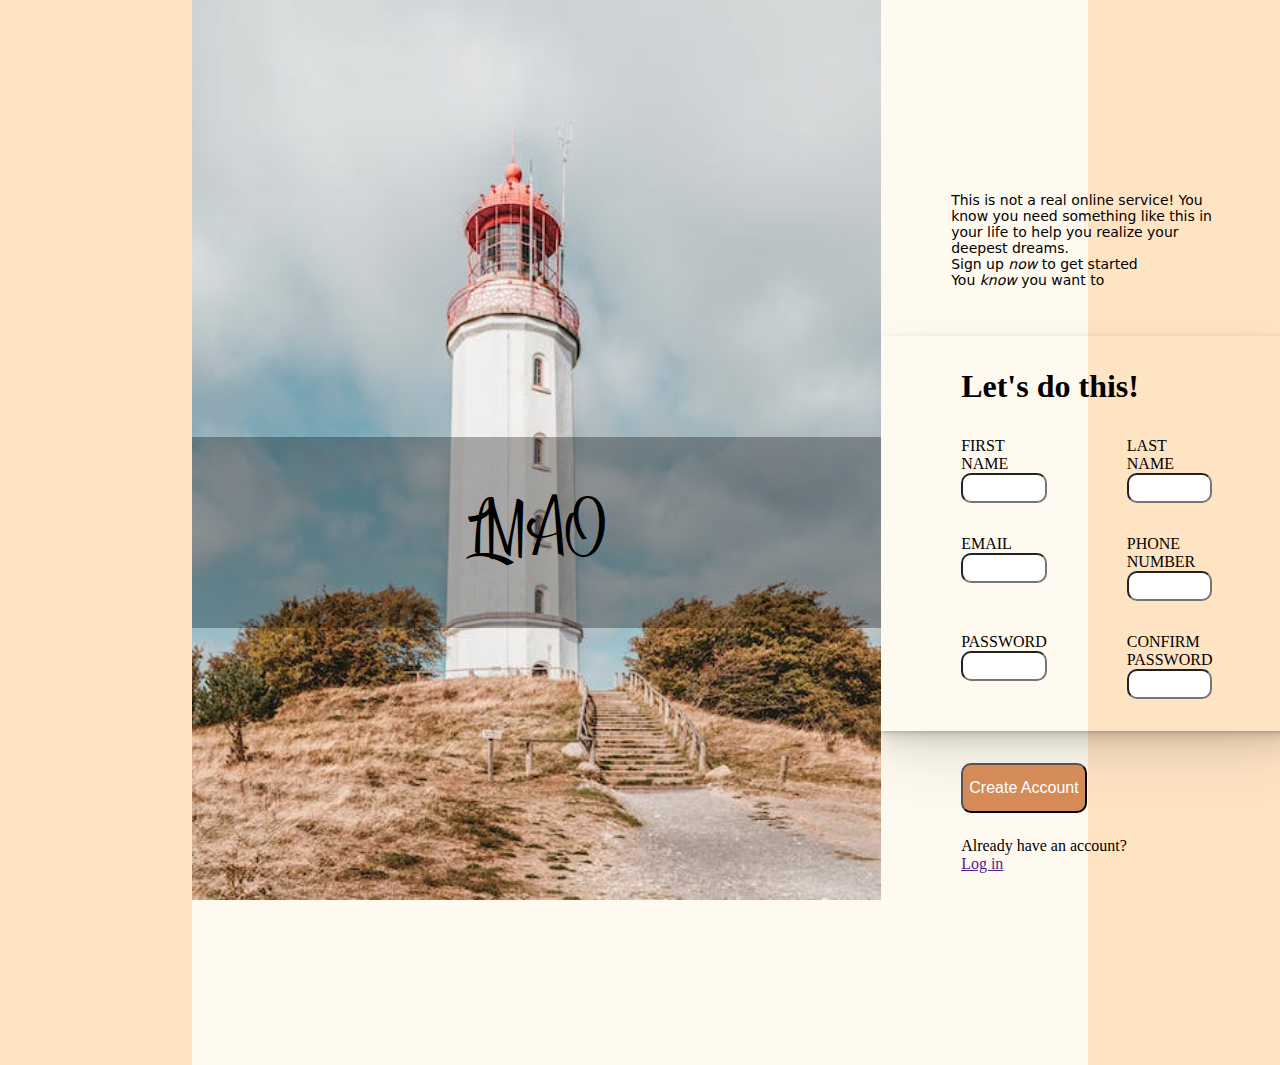
<file: index.html>
<!DOCTYPE html>
<html lang="en">
<head>
    <meta charset="UTF-8">
    <meta name="viewport" content="width=device-width, initial-scale=1.0">
    <title>Sign Up</title>
    <link rel="stylesheet" href="style.css">
</head>
<body>
    <div id="container">
        <div id="illustration">
        
            <img src="lighthouse.jpeg" alt="">
            <p>LMAO</p>
        </div>
        <div id="main">
            <div id="intro">
                <p>
                    This is not a real online service! You know you need something like this in your life to help you realize your deepest dreams.
                </p>
                <p>
                    Sign up <i>now</i> to get started
                </p>
                <p>
                    You <i>know</i> you want to
                </p>
            </div>
            <div>
                <form>
                    <div id="user-input">
                        <h1>Let's do this!</h1>
                        <section>
                            <p>
                                <label for="first_name">FIRST NAME</label>
                                <input type="text" id="first_name" name="first_name">
                            </p>
                            <p>
                                <label for="last_name">LAST NAME</label>
                                <input type="text" id="last_name" name="last_name">
                            </p>
                        </section>
                        <section>
                            <p>
                                <label for="email">EMAIL</label>
                                <input type="email" id="email" name="email">
                            </p>
                            <p>
                                <label for="phone">PHONE NUMBER</label>
                                <input type="tel" id="phone" name="phone">
                            </p>
                        </section>
                        <section>
                            <p>
                                <label for="password">PASSWORD</label>
                                <input type="password" name="password" id="password">
                            </p>
                            <p>
                                <label for="confirm-password">CONFIRM PASSWORD</label>
                                <input type="password" name="confirm-password" id="confirm-password">
                            </p>
                        </section>
                    </div>
                    
                    <section>
                        <button type="submit">Create Account</button>
                        <p>Already have an account? <a href="">Log in</a></p>
                    </section>
                </form>
            </div>
        </div>
    </div>
    
</body>
</html>
</file>
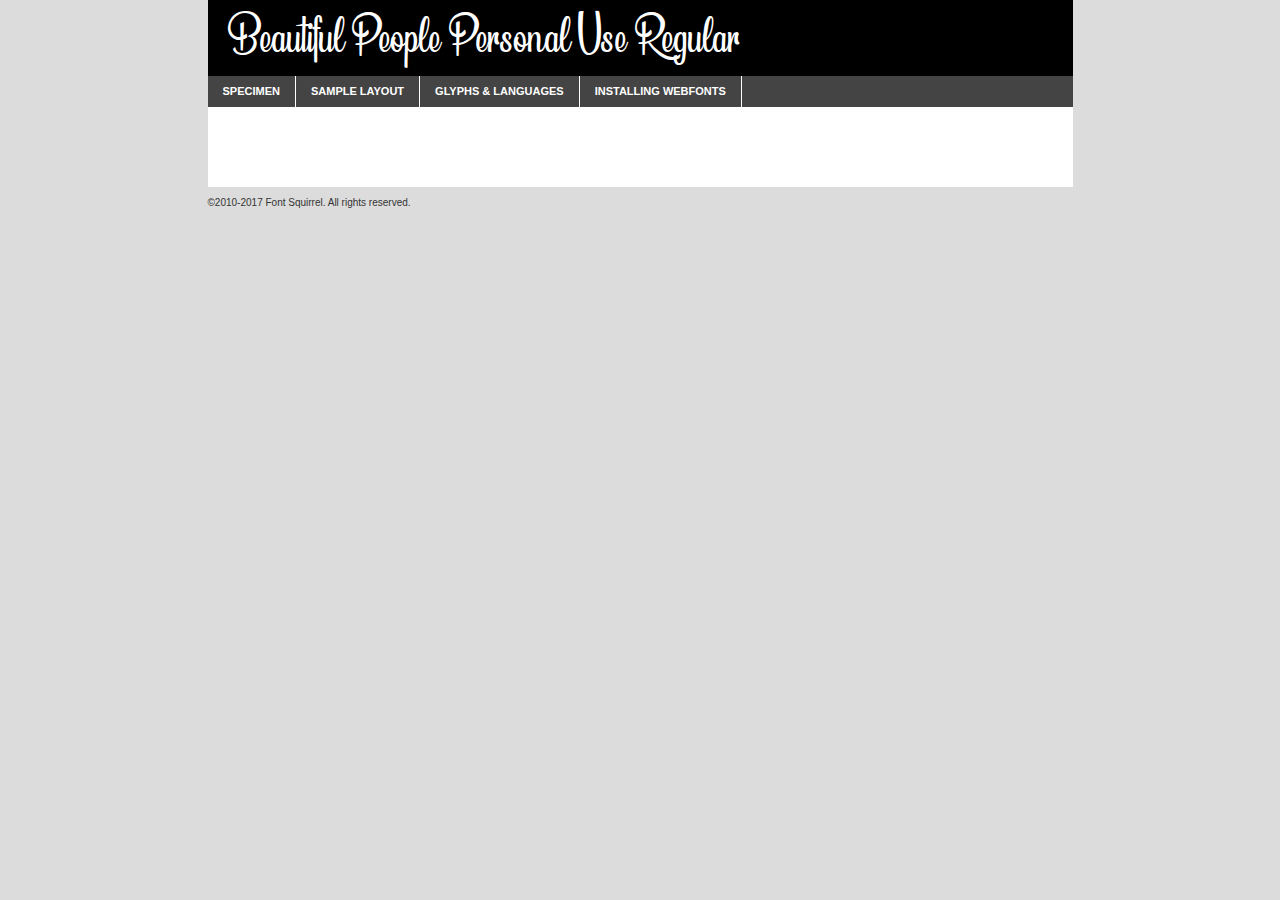
<file: fonts/beautifulpeoplepersonaluse-de0g-demo.html>
<!DOCTYPE html PUBLIC "-//W3C//DTD XHTML 1.0 Transitional//EN"
        "http://www.w3.org/TR/xhtml1/DTD/xhtml1-transitional.dtd">

<html xmlns="http://www.w3.org/1999/xhtml" xml:lang="en" lang="en">
<head>
    <meta http-equiv="Content-Type" content="text/html; charset=utf-8"/>
    <script src="http://ajax.googleapis.com/ajax/libs/jquery/1.7.2/jquery.min.js" type="text/javascript" charset="utf-8"></script>
    <script type="text/javascript">
		(function($) {
			$.fn.easyTabs = function(option) {
				var param = jQuery.extend({ fadeSpeed: 'fast', defaultContent: 1, activeClass: 'active' }, option);
				$(this).each(function() {
					var thisId = '#' + this.id;
					if ( param.defaultContent == '' )
					{
						param.defaultContent = 1;
					}
					if ( typeof param.defaultContent == 'number' )
					{
						var defaultTab = $(thisId + ' .tabs li:eq(' + (param.defaultContent - 1) + ') a').attr('href').substr(1);
					}
					else
					{
						var defaultTab = param.defaultContent;
					}
					$(thisId + ' .tabs li a').each(function() {
						var tabToHide = $(this).attr('href').substr(1);
						$('#' + tabToHide).addClass('easytabs-tab-content');
					});
					hideAll();
					changeContent(defaultTab);

					function hideAll() {$(thisId + ' .easytabs-tab-content').hide();}

					function changeContent(tabId)
					{
						hideAll();
						$(thisId + ' .tabs li').removeClass(param.activeClass);
						$(thisId + ' .tabs li a[href=#' + tabId + ']').closest('li').addClass(param.activeClass);
						if ( param.fadeSpeed != 'none' )
						{
							$(thisId + ' #' + tabId).fadeIn(param.fadeSpeed);
						}
						else
						{
							$(thisId + ' #' + tabId).show();
						}
					}

					$(thisId + ' .tabs li').click(function() {
						var tabId = $(this).find('a').attr('href').substr(1);
						changeContent(tabId);
						return false;
					});
				});
			}
		})(jQuery);
    </script>
    <link rel="stylesheet" href="specimen_files/specimen_stylesheet.css" type="text/css" charset="utf-8"/>
    <link rel="stylesheet" href="stylesheet.css" type="text/css" charset="utf-8"/>

    <style type="text/css">
        		body {
			font-family: 'beautiful_people_personal_uRg';
        		}

            </style>

    <title>Beautiful People Personal Use Regular Specimen</title>


    <script type="text/javascript" charset="utf-8">
		$(document).ready(function() {
			$('#container').easyTabs({ defaultContent: 1 });
		});
    </script>
</head>

<body>
<div id="container">
    <div id="header">
		Beautiful People Personal Use Regular    </div>
    <ul class="tabs">
        <li><a href="#specimen">Specimen</a></li>
        <li><a href="#layout">Sample Layout</a></li>
		        <li><a href="#glyphs">Glyphs &amp; Languages</a></li>
        <li><a href="#installing">Installing Webfonts</a></li>

    </ul>

    <div id="main_content">


        <div id="specimen">

            <div class="section">
                <div class="grid12 firstcol">
                    <div class="huge">AaBb</div>
                </div>
            </div>

            <div class="section">
                <div class="glyph_range">A&#x200B;B&#x200b;C&#x200b;D&#x200b;E&#x200b;F&#x200b;G&#x200b;H&#x200b;I&#x200b;J&#x200b;K&#x200b;L&#x200b;M&#x200b;N&#x200b;O&#x200b;P&#x200b;Q&#x200b;R&#x200b;S&#x200b;T&#x200b;U&#x200b;V&#x200b;W&#x200b;X&#x200b;Y&#x200b;Z&#x200b;a&#x200b;b&#x200b;c&#x200b;d&#x200b;e&#x200b;f&#x200b;g&#x200b;h&#x200b;i&#x200b;j&#x200b;k&#x200b;l&#x200b;m&#x200b;n&#x200b;o&#x200b;p&#x200b;q&#x200b;r&#x200b;s&#x200b;t&#x200b;u&#x200b;v&#x200b;w&#x200b;x&#x200b;y&#x200b;z&#x200b;1&#x200b;2&#x200b;3&#x200b;4&#x200b;5&#x200b;6&#x200b;7&#x200b;8&#x200b;9&#x200b;0&#x200b;&amp;&#x200b;.&#x200b;,&#x200b;?&#x200b;!&#x200b;&#64;&#x200b;(&#x200b;)&#x200b;#&#x200b;$&#x200b;%&#x200b;*&#x200b;+&#x200b;-&#x200b;=&#x200b;:&#x200b;;</div>
            </div>
            <div class="section">
                <div class="grid12 firstcol">
                    <table class="sample_table">
                        <tr>
                            <td>10</td>
                            <td class="size10">abcdefghijklmnopqrstuvwxyzABCDEFGHIJKLMNOPQRSTUVWXYZ0123456789abcdefghijklmnopqrstuvwxyzABCDEFGHIJKLMNOPQRSTUVWXYZ0123456789abcdefghijklmnopqrstuvwxyzABCDEFGHIJKLMNOPQRSTUVWXYZ</td>
                        </tr>
                        <tr>
                            <td>11</td>
                            <td class="size11">abcdefghijklmnopqrstuvwxyzABCDEFGHIJKLMNOPQRSTUVWXYZ0123456789abcdefghijklmnopqrstuvwxyzABCDEFGHIJKLMNOPQRSTUVWXYZ0123456789abcdefghijklmnopqrstuvwxyzABCDEFGHIJKLMNOPQRSTUVWXYZ</td>
                        </tr>
                        <tr>
                            <td>12</td>
                            <td class="size12">abcdefghijklmnopqrstuvwxyzABCDEFGHIJKLMNOPQRSTUVWXYZ0123456789abcdefghijklmnopqrstuvwxyzABCDEFGHIJKLMNOPQRSTUVWXYZ0123456789abcdefghijklmnopqrstuvwxyzABCDEFGHIJKLMNOPQRSTUVWXYZ</td>
                        </tr>
                        <tr>
                            <td>13</td>
                            <td class="size13">abcdefghijklmnopqrstuvwxyzABCDEFGHIJKLMNOPQRSTUVWXYZ0123456789abcdefghijklmnopqrstuvwxyzABCDEFGHIJKLMNOPQRSTUVWXYZ0123456789abcdefghijklmnopqrstuvwxyzABCDEFGHIJKLMNOPQRSTUVWXYZ</td>
                        </tr>
                        <tr>
                            <td>14</td>
                            <td class="size14">abcdefghijklmnopqrstuvwxyzABCDEFGHIJKLMNOPQRSTUVWXYZ0123456789abcdefghijklmnopqrstuvwxyzABCDEFGHIJKLMNOPQRSTUVWXYZ0123456789abcdefghijklmnopqrstuvwxyzABCDEFGHIJKLMNOPQRSTUVWXYZ</td>
                        </tr>
                        <tr>
                            <td>16</td>
                            <td class="size16">abcdefghijklmnopqrstuvwxyzABCDEFGHIJKLMNOPQRSTUVWXYZ0123456789abcdefghijklmnopqrstuvwxyzABCDEFGHIJKLMNOPQRSTUVWXYZ</td>
                        </tr>
                        <tr>
                            <td>18</td>
                            <td class="size18">abcdefghijklmnopqrstuvwxyzABCDEFGHIJKLMNOPQRSTUVWXYZ0123456789abcdefghijklmnopqrstuvwxyzABCDEFGHIJKLMNOPQRSTUVWXYZ</td>
                        </tr>
                        <tr>
                            <td>20</td>
                            <td class="size20">abcdefghijklmnopqrstuvwxyzABCDEFGHIJKLMNOPQRSTUVWXYZ0123456789abcdefghijklmnopqrstuvwxyzABCDEFGHIJKLMNOPQRSTUVWXYZ</td>
                        </tr>
                        <tr>
                            <td>24</td>
                            <td class="size24">abcdefghijklmnopqrstuvwxyzABCDEFGHIJKLMNOPQRSTUVWXYZ0123456789abcdefghijklmnopqrstuvwxyzABCDEFGHIJKLMNOPQRSTUVWXYZ</td>
                        </tr>
                        <tr>
                            <td>30</td>
                            <td class="size30">abcdefghijklmnopqrstuvwxyzABCDEFGHIJKLMNOPQRSTUVWXYZ0123456789abcdefghijklmnopqrstuvwxyzABCDEFGHIJKLMNOPQRSTUVWXYZ</td>
                        </tr>
                        <tr>
                            <td>36</td>
                            <td class="size36">abcdefghijklmnopqrstuvwxyzABCDEFGHIJKLMNOPQRSTUVWXYZ0123456789abcdefghijklmnopqrstuvwxyzABCDEFGHIJKLMNOPQRSTUVWXYZ</td>
                        </tr>
                        <tr>
                            <td>48</td>
                            <td class="size48">abcdefghijklmnopqrstuvwxyzABCDEFGHIJKLMNOPQRSTUVWXYZ0123456789abcdefghijklmnopqrstuvwxyzABCDEFGHIJKLMNOPQRSTUVWXYZ</td>
                        </tr>
                        <tr>
                            <td>60</td>
                            <td class="size60">abcdefghijklmnopqrstuvwxyzABCDEFGHIJKLMNOPQRSTUVWXYZ0123456789abcdefghijklmnopqrstuvwxyzABCDEFGHIJKLMNOPQRSTUVWXYZ</td>
                        </tr>
                        <tr>
                            <td>72</td>
                            <td class="size72">abcdefghijklmnopqrstuvwxyzABCDEFGHIJKLMNOPQRSTUVWXYZ0123456789abcdefghijklmnopqrstuvwxyzABCDEFGHIJKLMNOPQRSTUVWXYZ</td>
                        </tr>
                        <tr>
                            <td>90</td>
                            <td class="size90">abcdefghijklmnopqrstuvwxyzABCDEFGHIJKLMNOPQRSTUVWXYZ0123456789abcdefghijklmnopqrstuvwxyzABCDEFGHIJKLMNOPQRSTUVWXYZ</td>
                        </tr>
                    </table>

                </div>

            </div>


            <div class="section" id="bodycomparison">


                <div id="xheight">
                    <div class="fontbody">&#x25FC;&#x25FC;&#x25FC;&#x25FC;&#x25FC;&#x25FC;&#x25FC;&#x25FC;&#x25FC;&#x25FC;&#x25FC;&#x25FC;&#x25FC;&#x25FC;&#x25FC;&#x25FC;&#x25FC;&#x25FC;&#x25FC;&#x25FC;&#x25FC;&#x25FC;&#x25FC;&#x25FC;&#x25FC;&#x25FC;&#x25FC;&#x25FC;&#x25FC;&#x25FC;&#x25FC;&#x25FC;&#x25FC;&#x25FC;&#x25FC;&#x25FC;&#x25FC;&#x25FC;&#x25FC;&#x25FC;&#x25FC;&#x25FC;&#x25FC;&#x25FC;&#x25FC;&#x25FC;&#x25FC;&#x25FC;&#x25FC;&#x25FC;&#x25FC;&#x25FC;&#x25FC;&#x25FC;&#x25FC;&#x25FC;&#x25FC;&#x25FC;&#x25FC;&#x25FC;&#x25FC;&#x25FC;&#x25FC;&#x25FC;&#x25FC;&#x25FC;&#x25FC;&#x25FC;&#x25FC;&#x25FC;&#x25FC;&#x25FC;&#x25FC;&#x25FC;&#x25FC;&#x25FC;&#x25FC;&#x25FC;&#x25FC;&#x25FC;&#x25FC;&#x25FC;&#x25FC;&#x25FC;&#x25FC;&#x25FC;&#x25FC;&#x25FC;&#x25FC;&#x25FC;&#x25FC;&#x25FC;&#x25FC;&#x25FC;&#x25FC;&#x25FC;&#x25FC;&#x25FC;&#x25FC;body</div>
                    <div class="arialbody">body</div>
                    <div class="verdanabody">body</div>
                    <div class="georgiabody">body</div>
                </div>
                <div class="fontbody" style="z-index:1">
                    body<span>Beautiful People Personal Use Regular</span>
                </div>
                <div class="arialbody" style="z-index:1">
                    body<span>Arial</span>
                </div>
                <div class="verdanabody" style="z-index:1">
                    body<span>Verdana</span>
                </div>
                <div class="georgiabody" style="z-index:1">
                    body<span>Georgia</span>
                </div>


            </div>


            <div class="section psample psample_row1" id="">

                <div class="grid2 firstcol">
                    <p class="size10"><span>10.</span>Aenean lacinia bibendum nulla sed consectetur. Fusce dapibus, tellus ac cursus commodo, tortor mauris condimentum nibh, ut fermentum massa justo sit amet risus. Nullam id dolor id nibh ultricies vehicula ut id elit. Cum sociis natoque penatibus et magnis dis parturient montes, nascetur ridiculus mus. Nulla vitae elit libero, a pharetra augue.</p>

                </div>
                <div class="grid3">
                    <p class="size11"><span>11.</span>Aenean lacinia bibendum nulla sed consectetur. Fusce dapibus, tellus ac cursus commodo, tortor mauris condimentum nibh, ut fermentum massa justo sit amet risus. Nullam id dolor id nibh ultricies vehicula ut id elit. Cum sociis natoque penatibus et magnis dis parturient montes, nascetur ridiculus mus. Nulla vitae elit libero, a pharetra augue.</p>

                </div>
                <div class="grid3">
                    <p class="size12"><span>12.</span>Aenean lacinia bibendum nulla sed consectetur. Fusce dapibus, tellus ac cursus commodo, tortor mauris condimentum nibh, ut fermentum massa justo sit amet risus. Nullam id dolor id nibh ultricies vehicula ut id elit. Cum sociis natoque penatibus et magnis dis parturient montes, nascetur ridiculus mus. Nulla vitae elit libero, a pharetra augue.</p>

                </div>
                <div class="grid4">
                    <p class="size13"><span>13.</span>Aenean lacinia bibendum nulla sed consectetur. Fusce dapibus, tellus ac cursus commodo, tortor mauris condimentum nibh, ut fermentum massa justo sit amet risus. Nullam id dolor id nibh ultricies vehicula ut id elit. Cum sociis natoque penatibus et magnis dis parturient montes, nascetur ridiculus mus. Nulla vitae elit libero, a pharetra augue.</p>

                </div>
                <div class="white_blend"></div>

            </div>
            <div class="section psample psample_row2" id="">
                <div class="grid3 firstcol">
                    <p class="size14"><span>14.</span>Aenean lacinia bibendum nulla sed consectetur. Fusce dapibus, tellus ac cursus commodo, tortor mauris condimentum nibh, ut fermentum massa justo sit amet risus. Nullam id dolor id nibh ultricies vehicula ut id elit. Cum sociis natoque penatibus et magnis dis parturient montes, nascetur ridiculus mus. Nulla vitae elit libero, a pharetra augue.</p>

                </div>
                <div class="grid4">
                    <p class="size16"><span>16.</span>Aenean lacinia bibendum nulla sed consectetur. Fusce dapibus, tellus ac cursus commodo, tortor mauris condimentum nibh, ut fermentum massa justo sit amet risus. Nullam id dolor id nibh ultricies vehicula ut id elit. Cum sociis natoque penatibus et magnis dis parturient montes, nascetur ridiculus mus. Nulla vitae elit libero, a pharetra augue.</p>

                </div>
                <div class="grid5">
                    <p class="size18"><span>18.</span>Aenean lacinia bibendum nulla sed consectetur. Fusce dapibus, tellus ac cursus commodo, tortor mauris condimentum nibh, ut fermentum massa justo sit amet risus. Nullam id dolor id nibh ultricies vehicula ut id elit. Cum sociis natoque penatibus et magnis dis parturient montes, nascetur ridiculus mus. Nulla vitae elit libero, a pharetra augue.</p>

                </div>

                <div class="white_blend"></div>

            </div>

            <div class="section psample psample_row3" id="">
                <div class="grid5 firstcol">
                    <p class="size20"><span>20.</span>Aenean lacinia bibendum nulla sed consectetur. Fusce dapibus, tellus ac cursus commodo, tortor mauris condimentum nibh, ut fermentum massa justo sit amet risus. Nullam id dolor id nibh ultricies vehicula ut id elit. Cum sociis natoque penatibus et magnis dis parturient montes, nascetur ridiculus mus. Nulla vitae elit libero, a pharetra augue.</p>
                </div>
                <div class="grid7">
                    <p class="size24"><span>24.</span>Aenean lacinia bibendum nulla sed consectetur. Fusce dapibus, tellus ac cursus commodo, tortor mauris condimentum nibh, ut fermentum massa justo sit amet risus. Nullam id dolor id nibh ultricies vehicula ut id elit. Cum sociis natoque penatibus et magnis dis parturient montes, nascetur ridiculus mus. Nulla vitae elit libero, a pharetra augue.</p>
                </div>

                <div class="white_blend"></div>

            </div>

            <div class="section psample psample_row4" id="">
                <div class="grid12 firstcol">
                    <p class="size30"><span>30.</span>Aenean lacinia bibendum nulla sed consectetur. Fusce dapibus, tellus ac cursus commodo, tortor mauris condimentum nibh, ut fermentum massa justo sit amet risus. Nullam id dolor id nibh ultricies vehicula ut id elit. Cum sociis natoque penatibus et magnis dis parturient montes, nascetur ridiculus mus. Nulla vitae elit libero, a pharetra augue.</p>
                </div>
                <div class="white_blend"></div>

            </div>


            <div class="section psample psample_row1 fullreverse">
                <div class="grid2 firstcol">
                    <p class="size10"><span>10.</span>Aenean lacinia bibendum nulla sed consectetur. Fusce dapibus, tellus ac cursus commodo, tortor mauris condimentum nibh, ut fermentum massa justo sit amet risus. Nullam id dolor id nibh ultricies vehicula ut id elit. Cum sociis natoque penatibus et magnis dis parturient montes, nascetur ridiculus mus. Nulla vitae elit libero, a pharetra augue.</p>

                </div>
                <div class="grid3">
                    <p class="size11"><span>11.</span>Aenean lacinia bibendum nulla sed consectetur. Fusce dapibus, tellus ac cursus commodo, tortor mauris condimentum nibh, ut fermentum massa justo sit amet risus. Nullam id dolor id nibh ultricies vehicula ut id elit. Cum sociis natoque penatibus et magnis dis parturient montes, nascetur ridiculus mus. Nulla vitae elit libero, a pharetra augue.</p>

                </div>
                <div class="grid3">
                    <p class="size12"><span>12.</span>Aenean lacinia bibendum nulla sed consectetur. Fusce dapibus, tellus ac cursus commodo, tortor mauris condimentum nibh, ut fermentum massa justo sit amet risus. Nullam id dolor id nibh ultricies vehicula ut id elit. Cum sociis natoque penatibus et magnis dis parturient montes, nascetur ridiculus mus. Nulla vitae elit libero, a pharetra augue.</p>

                </div>
                <div class="grid4">
                    <p class="size13"><span>13.</span>Aenean lacinia bibendum nulla sed consectetur. Fusce dapibus, tellus ac cursus commodo, tortor mauris condimentum nibh, ut fermentum massa justo sit amet risus. Nullam id dolor id nibh ultricies vehicula ut id elit. Cum sociis natoque penatibus et magnis dis parturient montes, nascetur ridiculus mus. Nulla vitae elit libero, a pharetra augue.</p>

                </div>
                <div class="black_blend"></div>

            </div>

            <div class="section psample psample_row2 fullreverse">
                <div class="grid3 firstcol">
                    <p class="size14"><span>14.</span>Aenean lacinia bibendum nulla sed consectetur. Fusce dapibus, tellus ac cursus commodo, tortor mauris condimentum nibh, ut fermentum massa justo sit amet risus. Nullam id dolor id nibh ultricies vehicula ut id elit. Cum sociis natoque penatibus et magnis dis parturient montes, nascetur ridiculus mus. Nulla vitae elit libero, a pharetra augue.</p>

                </div>
                <div class="grid4">
                    <p class="size16"><span>16.</span>Aenean lacinia bibendum nulla sed consectetur. Fusce dapibus, tellus ac cursus commodo, tortor mauris condimentum nibh, ut fermentum massa justo sit amet risus. Nullam id dolor id nibh ultricies vehicula ut id elit. Cum sociis natoque penatibus et magnis dis parturient montes, nascetur ridiculus mus. Nulla vitae elit libero, a pharetra augue.</p>

                </div>
                <div class="grid5">
                    <p class="size18"><span>18.</span>Aenean lacinia bibendum nulla sed consectetur. Fusce dapibus, tellus ac cursus commodo, tortor mauris condimentum nibh, ut fermentum massa justo sit amet risus. Nullam id dolor id nibh ultricies vehicula ut id elit. Cum sociis natoque penatibus et magnis dis parturient montes, nascetur ridiculus mus. Nulla vitae elit libero, a pharetra augue.</p>

                </div>
                <div class="black_blend"></div>

            </div>

            <div class="section psample fullreverse psample_row3" id="">
                <div class="grid5 firstcol">
                    <p class="size20"><span>20.</span>Aenean lacinia bibendum nulla sed consectetur. Fusce dapibus, tellus ac cursus commodo, tortor mauris condimentum nibh, ut fermentum massa justo sit amet risus. Nullam id dolor id nibh ultricies vehicula ut id elit. Cum sociis natoque penatibus et magnis dis parturient montes, nascetur ridiculus mus. Nulla vitae elit libero, a pharetra augue.</p>
                </div>
                <div class="grid7">
                    <p class="size24"><span>24.</span>Aenean lacinia bibendum nulla sed consectetur. Fusce dapibus, tellus ac cursus commodo, tortor mauris condimentum nibh, ut fermentum massa justo sit amet risus. Nullam id dolor id nibh ultricies vehicula ut id elit. Cum sociis natoque penatibus et magnis dis parturient montes, nascetur ridiculus mus. Nulla vitae elit libero, a pharetra augue.</p>
                </div>

                <div class="black_blend"></div>

            </div>

            <div class="section psample fullreverse psample_row4" id="" style="border-bottom: 20px #000 solid;">
                <div class="grid12 firstcol">
                    <p class="size30"><span>30.</span>Aenean lacinia bibendum nulla sed consectetur. Fusce dapibus, tellus ac cursus commodo, tortor mauris condimentum nibh, ut fermentum massa justo sit amet risus. Nullam id dolor id nibh ultricies vehicula ut id elit. Cum sociis natoque penatibus et magnis dis parturient montes, nascetur ridiculus mus. Nulla vitae elit libero, a pharetra augue.</p>
                </div>
                <div class="black_blend"></div>

            </div>


        </div>

        <div id="layout">

            <div class="section">

                <div class="grid12 firstcol">
                    <h1>Lorem Ipsum Dolor</h1>
                    <h2>Etiam porta sem malesuada magna mollis euismod</h2>

                    <p class="byline">By <a href="#link">Aenean Lacinia</a></p>
                </div>
            </div>
            <div class="section">
                <div class="grid8 firstcol">
                    <p class="large">Donec sed odio dui. Morbi leo risus, porta ac consectetur ac, vestibulum at eros. Fusce dapibus, tellus ac cursus commodo, tortor mauris condimentum nibh, ut fermentum massa justo sit amet risus. </p>


                    <h3>Pellentesque ornare sem</h3>

                    <p>Maecenas sed diam eget risus varius blandit sit amet non magna. Maecenas faucibus mollis interdum. Donec ullamcorper nulla non metus auctor fringilla. Nullam id dolor id nibh ultricies vehicula ut id elit. Nullam id dolor id nibh ultricies vehicula ut id elit. </p>

                    <p>Aenean eu leo quam. Pellentesque ornare sem lacinia quam venenatis vestibulum. Lorem ipsum dolor sit amet, consectetur adipiscing elit. Cum sociis natoque penatibus et magnis dis parturient montes, nascetur ridiculus mus. </p>

                    <p>Nulla vitae elit libero, a pharetra augue. Praesent commodo cursus magna, vel scelerisque nisl consectetur et. Aenean lacinia bibendum nulla sed consectetur. </p>

                    <p>Nullam quis risus eget urna mollis ornare vel eu leo. Nullam quis risus eget urna mollis ornare vel eu leo. Maecenas sed diam eget risus varius blandit sit amet non magna. Donec ullamcorper nulla non metus auctor fringilla. </p>

                    <h3>Cras mattis consectetur</h3>

                    <p>Aenean eu leo quam. Pellentesque ornare sem lacinia quam venenatis vestibulum. Aenean lacinia bibendum nulla sed consectetur. Integer posuere erat a ante venenatis dapibus posuere velit aliquet. Cras mattis consectetur purus sit amet fermentum. </p>

                    <p>Nullam id dolor id nibh ultricies vehicula ut id elit. Nullam quis risus eget urna mollis ornare vel eu leo. Cras mattis consectetur purus sit amet fermentum.</p>
                </div>

                <div class="grid4 sidebar">

                    <div class="box reverse">
                        <p class="last">Nullam quis risus eget urna mollis ornare vel eu leo. Donec ullamcorper nulla non metus auctor fringilla. Cras mattis consectetur purus sit amet fermentum. Sed posuere consectetur est at lobortis. Lorem ipsum dolor sit amet, consectetur adipiscing elit. </p>
                    </div>

                    <p class="caption">Maecenas sed diam eget risus varius.</p>

                    <p>Vestibulum id ligula porta felis euismod semper. Integer posuere erat a ante venenatis dapibus posuere velit aliquet. Vestibulum id ligula porta felis euismod semper. Sed posuere consectetur est at lobortis. Maecenas sed diam eget risus varius blandit sit amet non magna. Fusce dapibus, tellus ac cursus commodo, tortor mauris condimentum nibh, ut fermentum massa justo sit amet risus. </p>


                    <p>Duis mollis, est non commodo luctus, nisi erat porttitor ligula, eget lacinia odio sem nec elit. Aenean lacinia bibendum nulla sed consectetur. Vivamus sagittis lacus vel augue laoreet rutrum faucibus dolor auctor. Aenean lacinia bibendum nulla sed consectetur. Nullam quis risus eget urna mollis ornare vel eu leo. </p>

                    <p>Praesent commodo cursus magna, vel scelerisque nisl consectetur et. Donec ullamcorper nulla non metus auctor fringilla. Maecenas faucibus mollis interdum. Fusce dapibus, tellus ac cursus commodo, tortor mauris condimentum nibh, ut fermentum massa justo sit amet risus. </p>

                </div>
            </div>

        </div>


		

        <div id="glyphs">
            <div class="section">
                <div class="grid12 firstcol">

                    <h1>Language Support</h1>
                    <p>The subset of Beautiful People Personal Use Regular in this kit supports the following languages:<br/>

						Albanian, Basque, Breton, Chamorro, Danish, Dutch, English, Finnish, French, Frisian, Galician, Italian, Malagasy, Norwegian, Portuguese, Alsatian, Arapaho, Arrernte, Aymara, Bislama, Cebuano, Corsican, Fijian, French_creole, Genoese, Gilbertese, Greenlandic, Haitian_creole, Hiligaynon, Hmong, Hopi, Ibanag, Iloko_ilokano, Indonesian, Interglossa_glosa, Interlingua, Irish_gaelic, Jerriais, Lojban, Lombard, Luxembourgeois, Manx, Mohawk, Norfolk_pitcairnese, Occitan, Oromo, Pangasinan, Papiamento, Piedmontese, Potawatomi, Rhaeto-romance, Romansh, Rotokas, Sami_lule, Samoan, Sardinian, Scots_gaelic, Seychelles_creole, Shona, Sicilian, Somali, Southern_ndebele, Swahili, Swati_swazi, Tagalog_filipino_pilipino, Tetum, Tok_pisin, Uyghur_latinized, Volapuk, Walloon, Warlpiri, Xhosa, Yapese, Zulu, Latinbasic, Demo                    </p>
                    <h1>Glyph Chart</h1>
                    <p>The subset of Beautiful People Personal Use Regular in this kit includes all the glyphs listed below. Unicode entities are included above each glyph to help you insert individual characters into your layout.</p>
                    <div id="glyph_chart">

																																	                                <div><p>&amp;#13;</p>&#13;</div>
																				                                <div><p>&amp;#32;</p>&#32;</div>
																				                                <div><p>&amp;#48;</p>&#48;</div>
																				                                <div><p>&amp;#49;</p>&#49;</div>
																				                                <div><p>&amp;#50;</p>&#50;</div>
																				                                <div><p>&amp;#51;</p>&#51;</div>
																				                                <div><p>&amp;#52;</p>&#52;</div>
																				                                <div><p>&amp;#53;</p>&#53;</div>
																				                                <div><p>&amp;#54;</p>&#54;</div>
																				                                <div><p>&amp;#55;</p>&#55;</div>
																				                                <div><p>&amp;#56;</p>&#56;</div>
																				                                <div><p>&amp;#57;</p>&#57;</div>
																				                                <div><p>&amp;#65;</p>&#65;</div>
																				                                <div><p>&amp;#66;</p>&#66;</div>
																				                                <div><p>&amp;#67;</p>&#67;</div>
																				                                <div><p>&amp;#68;</p>&#68;</div>
																				                                <div><p>&amp;#69;</p>&#69;</div>
																				                                <div><p>&amp;#70;</p>&#70;</div>
																				                                <div><p>&amp;#71;</p>&#71;</div>
																				                                <div><p>&amp;#72;</p>&#72;</div>
																				                                <div><p>&amp;#73;</p>&#73;</div>
																				                                <div><p>&amp;#74;</p>&#74;</div>
																				                                <div><p>&amp;#75;</p>&#75;</div>
																				                                <div><p>&amp;#76;</p>&#76;</div>
																				                                <div><p>&amp;#77;</p>&#77;</div>
																				                                <div><p>&amp;#78;</p>&#78;</div>
																				                                <div><p>&amp;#79;</p>&#79;</div>
																				                                <div><p>&amp;#80;</p>&#80;</div>
																				                                <div><p>&amp;#81;</p>&#81;</div>
																				                                <div><p>&amp;#82;</p>&#82;</div>
																				                                <div><p>&amp;#83;</p>&#83;</div>
																				                                <div><p>&amp;#84;</p>&#84;</div>
																				                                <div><p>&amp;#85;</p>&#85;</div>
																				                                <div><p>&amp;#86;</p>&#86;</div>
																				                                <div><p>&amp;#87;</p>&#87;</div>
																				                                <div><p>&amp;#88;</p>&#88;</div>
																				                                <div><p>&amp;#89;</p>&#89;</div>
																				                                <div><p>&amp;#90;</p>&#90;</div>
																				                                <div><p>&amp;#96;</p>&#96;</div>
																				                                <div><p>&amp;#97;</p>&#97;</div>
																				                                <div><p>&amp;#98;</p>&#98;</div>
																				                                <div><p>&amp;#99;</p>&#99;</div>
																				                                <div><p>&amp;#100;</p>&#100;</div>
																				                                <div><p>&amp;#101;</p>&#101;</div>
																				                                <div><p>&amp;#102;</p>&#102;</div>
																				                                <div><p>&amp;#103;</p>&#103;</div>
																				                                <div><p>&amp;#104;</p>&#104;</div>
																				                                <div><p>&amp;#105;</p>&#105;</div>
																				                                <div><p>&amp;#106;</p>&#106;</div>
																				                                <div><p>&amp;#107;</p>&#107;</div>
																				                                <div><p>&amp;#108;</p>&#108;</div>
																				                                <div><p>&amp;#109;</p>&#109;</div>
																				                                <div><p>&amp;#110;</p>&#110;</div>
																				                                <div><p>&amp;#111;</p>&#111;</div>
																				                                <div><p>&amp;#112;</p>&#112;</div>
																				                                <div><p>&amp;#113;</p>&#113;</div>
																				                                <div><p>&amp;#114;</p>&#114;</div>
																				                                <div><p>&amp;#115;</p>&#115;</div>
																				                                <div><p>&amp;#116;</p>&#116;</div>
																				                                <div><p>&amp;#117;</p>&#117;</div>
																				                                <div><p>&amp;#118;</p>&#118;</div>
																				                                <div><p>&amp;#119;</p>&#119;</div>
																				                                <div><p>&amp;#120;</p>&#120;</div>
																				                                <div><p>&amp;#121;</p>&#121;</div>
																				                                <div><p>&amp;#122;</p>&#122;</div>
																				                                <div><p>&amp;#160;</p>&#160;</div>
																				                                <div><p>&amp;#175;</p>&#175;</div>
																				                                <div><p>&amp;#184;</p>&#184;</div>
																				                                <div><p>&amp;#192;</p>&#192;</div>
																				                                <div><p>&amp;#193;</p>&#193;</div>
																				                                <div><p>&amp;#194;</p>&#194;</div>
																				                                <div><p>&amp;#195;</p>&#195;</div>
																				                                <div><p>&amp;#196;</p>&#196;</div>
																				                                <div><p>&amp;#197;</p>&#197;</div>
																				                                <div><p>&amp;#198;</p>&#198;</div>
																				                                <div><p>&amp;#199;</p>&#199;</div>
																				                                <div><p>&amp;#200;</p>&#200;</div>
																				                                <div><p>&amp;#201;</p>&#201;</div>
																				                                <div><p>&amp;#202;</p>&#202;</div>
																				                                <div><p>&amp;#203;</p>&#203;</div>
																				                                <div><p>&amp;#204;</p>&#204;</div>
																				                                <div><p>&amp;#205;</p>&#205;</div>
																				                                <div><p>&amp;#206;</p>&#206;</div>
																				                                <div><p>&amp;#207;</p>&#207;</div>
																				                                <div><p>&amp;#208;</p>&#208;</div>
																				                                <div><p>&amp;#209;</p>&#209;</div>
																				                                <div><p>&amp;#210;</p>&#210;</div>
																				                                <div><p>&amp;#211;</p>&#211;</div>
																				                                <div><p>&amp;#212;</p>&#212;</div>
																				                                <div><p>&amp;#213;</p>&#213;</div>
																				                                <div><p>&amp;#214;</p>&#214;</div>
																				                                <div><p>&amp;#216;</p>&#216;</div>
																				                                <div><p>&amp;#217;</p>&#217;</div>
																				                                <div><p>&amp;#218;</p>&#218;</div>
																				                                <div><p>&amp;#219;</p>&#219;</div>
																				                                <div><p>&amp;#220;</p>&#220;</div>
																				                                <div><p>&amp;#221;</p>&#221;</div>
																				                                <div><p>&amp;#224;</p>&#224;</div>
																				                                <div><p>&amp;#225;</p>&#225;</div>
																				                                <div><p>&amp;#226;</p>&#226;</div>
																				                                <div><p>&amp;#227;</p>&#227;</div>
																				                                <div><p>&amp;#228;</p>&#228;</div>
																				                                <div><p>&amp;#229;</p>&#229;</div>
																				                                <div><p>&amp;#230;</p>&#230;</div>
																				                                <div><p>&amp;#231;</p>&#231;</div>
																				                                <div><p>&amp;#232;</p>&#232;</div>
																				                                <div><p>&amp;#233;</p>&#233;</div>
																				                                <div><p>&amp;#234;</p>&#234;</div>
																				                                <div><p>&amp;#235;</p>&#235;</div>
																				                                <div><p>&amp;#236;</p>&#236;</div>
																				                                <div><p>&amp;#237;</p>&#237;</div>
																				                                <div><p>&amp;#238;</p>&#238;</div>
																				                                <div><p>&amp;#239;</p>&#239;</div>
																				                                <div><p>&amp;#241;</p>&#241;</div>
																				                                <div><p>&amp;#242;</p>&#242;</div>
																				                                <div><p>&amp;#243;</p>&#243;</div>
																				                                <div><p>&amp;#244;</p>&#244;</div>
																				                                <div><p>&amp;#245;</p>&#245;</div>
																				                                <div><p>&amp;#246;</p>&#246;</div>
																				                                <div><p>&amp;#248;</p>&#248;</div>
																				                                <div><p>&amp;#249;</p>&#249;</div>
																				                                <div><p>&amp;#250;</p>&#250;</div>
																				                                <div><p>&amp;#251;</p>&#251;</div>
																				                                <div><p>&amp;#252;</p>&#252;</div>
																				                                <div><p>&amp;#253;</p>&#253;</div>
																				                                <div><p>&amp;#255;</p>&#255;</div>
																				                                <div><p>&amp;#338;</p>&#338;</div>
																				                                <div><p>&amp;#339;</p>&#339;</div>
																				                                <div><p>&amp;#376;</p>&#376;</div>
																				                                <div><p>&amp;#710;</p>&#710;</div>
																				                                <div><p>&amp;#732;</p>&#732;</div>
																				                                <div><p>&amp;#8192;</p>&#8192;</div>
																				                                <div><p>&amp;#8193;</p>&#8193;</div>
																				                                <div><p>&amp;#8194;</p>&#8194;</div>
																				                                <div><p>&amp;#8195;</p>&#8195;</div>
																				                                <div><p>&amp;#8196;</p>&#8196;</div>
																				                                <div><p>&amp;#8197;</p>&#8197;</div>
																				                                <div><p>&amp;#8198;</p>&#8198;</div>
																				                                <div><p>&amp;#8199;</p>&#8199;</div>
																				                                <div><p>&amp;#8200;</p>&#8200;</div>
																				                                <div><p>&amp;#8201;</p>&#8201;</div>
																				                                <div><p>&amp;#8202;</p>&#8202;</div>
																				                                <div><p>&amp;#8239;</p>&#8239;</div>
																				                                <div><p>&amp;#8287;</p>&#8287;</div>
																				                                <div><p>&amp;#9724;</p>&#9724;</div>
																				                                <div><p>&amp;#64257;</p>&#64257;</div>
																				                                <div><p>&amp;#64258;</p>&#64258;</div>
																				                                <div><p>&amp;#64259;</p>&#64259;</div>
																				                                <div><p>&amp;#64260;</p>&#64260;</div>
																																													                    </div>
                </div>


            </div>
        </div>


        <div id="specs">

        </div>

        <div id="installing">
            <div class="section">
                <div class="grid7 firstcol">
                    <h1>Installing Webfonts</h1>

                    <p>Webfonts are supported by all major browser platforms but not all in the same way. There are currently four different font formats that must be included in order to target all browsers. This includes TTF, WOFF, EOT and SVG.</p>

                    <h2>1. Upload your webfonts</h2>
                    <p>You must upload your webfont kit to your website. They should be in or near the same directory as your CSS files.</p>

                    <h2>2. Include the webfont stylesheet</h2>
                    <p>A special CSS @font-face declaration helps the various browsers select the appropriate font it needs without causing you a bunch of headaches. Learn more about this syntax by reading the <a href="https://www.fontspring.com/blog/further-hardening-of-the-bulletproof-syntax">Fontspring blog post</a> about it. The code for it is as follows:</p>


                    <code>
                        @font-face{
                        font-family: 'MyWebFont';
                        src: url('WebFont.eot');
                        src: url('WebFont.eot?#iefix') format('embedded-opentype'),
                        url('WebFont.woff') format('woff'),
                        url('WebFont.ttf') format('truetype'),
                        url('WebFont.svg#webfont') format('svg');
                        }
                    </code>

                    <p>We've already gone ahead and generated the code for you. All you have to do is link to the stylesheet in your HTML, like this:</p>
                    <code>&lt;link rel=&quot;stylesheet&quot; href=&quot;stylesheet.css&quot; type=&quot;text/css&quot; charset=&quot;utf-8&quot; /&gt;</code>

                    <h2>3. Modify your own stylesheet</h2>
                    <p>To take advantage of your new fonts, you must tell your stylesheet to use them. Look at the original @font-face declaration above and find the property called "font-family." The name linked there will be what you use to reference the font. Prepend that webfont name to the font stack in the "font-family" property, inside the selector you want to change. For example:</p>
                    <code>p { font-family: 'WebFont', Arial, sans-serif; }</code>

                    <h2>4. Test</h2>
                    <p>Getting webfonts to work cross-browser <em>can</em> be tricky. Use the information in the sidebar to help you if you find that fonts aren't loading in a particular browser.</p>
                </div>

                <div class="grid5 sidebar">
                    <div class="box">
                        <h2>Troubleshooting<br/>Font-Face Problems</h2>
                        <p>Having trouble getting your webfonts to load in your new website? Here are some tips to sort out what might be the problem.</p>

                        <h3>Fonts not showing in any browser</h3>

                        <p>This sounds like you need to work on the plumbing. You either did not upload the fonts to the correct directory, or you did not link the fonts properly in the CSS. If you've confirmed that all this is correct and you still have a problem, take a look at your .htaccess file and see if requests are getting intercepted.</p>

                        <h3>Fonts not loading in iPhone or iPad</h3>

                        <p>The most common problem here is that you are serving the fonts from an IIS server. IIS refuses to serve files that have unknown MIME types. If that is the case, you must set the MIME type for SVG to "image/svg+xml" in the server settings. Follow these instructions from Microsoft if you need help.</p>

                        <h3>Fonts not loading in Firefox</h3>

                        <p>The primary reason for this failure? You are still using a version Firefox older than 3.5. So upgrade already! If that isn't it, then you are very likely serving fonts from a different domain. Firefox requires that all font assets be served from the same domain. Lastly it is possible that you need to add WOFF to your list of MIME types (if you are serving via IIS.)</p>

                        <h3>Fonts not loading in IE</h3>

                        <p>Are you looking at Internet Explorer on an actual Windows machine or are you cheating by using a service like Adobe BrowserLab? Many of these screenshot services do not render @font-face for IE. Best to test it on a real machine.</p>

                        <h3>Fonts not loading in IE9</h3>

                        <p>IE9, like Firefox, requires that fonts be served from the same domain as the website. Make sure that is the case.</p>
                    </div>
                </div>
            </div>

        </div>

    </div>
    <div id="footer">
        <p>&copy;2010-2017 Font Squirrel. All rights reserved.</p>
    </div>
</div>
</body>
</html>
</file>
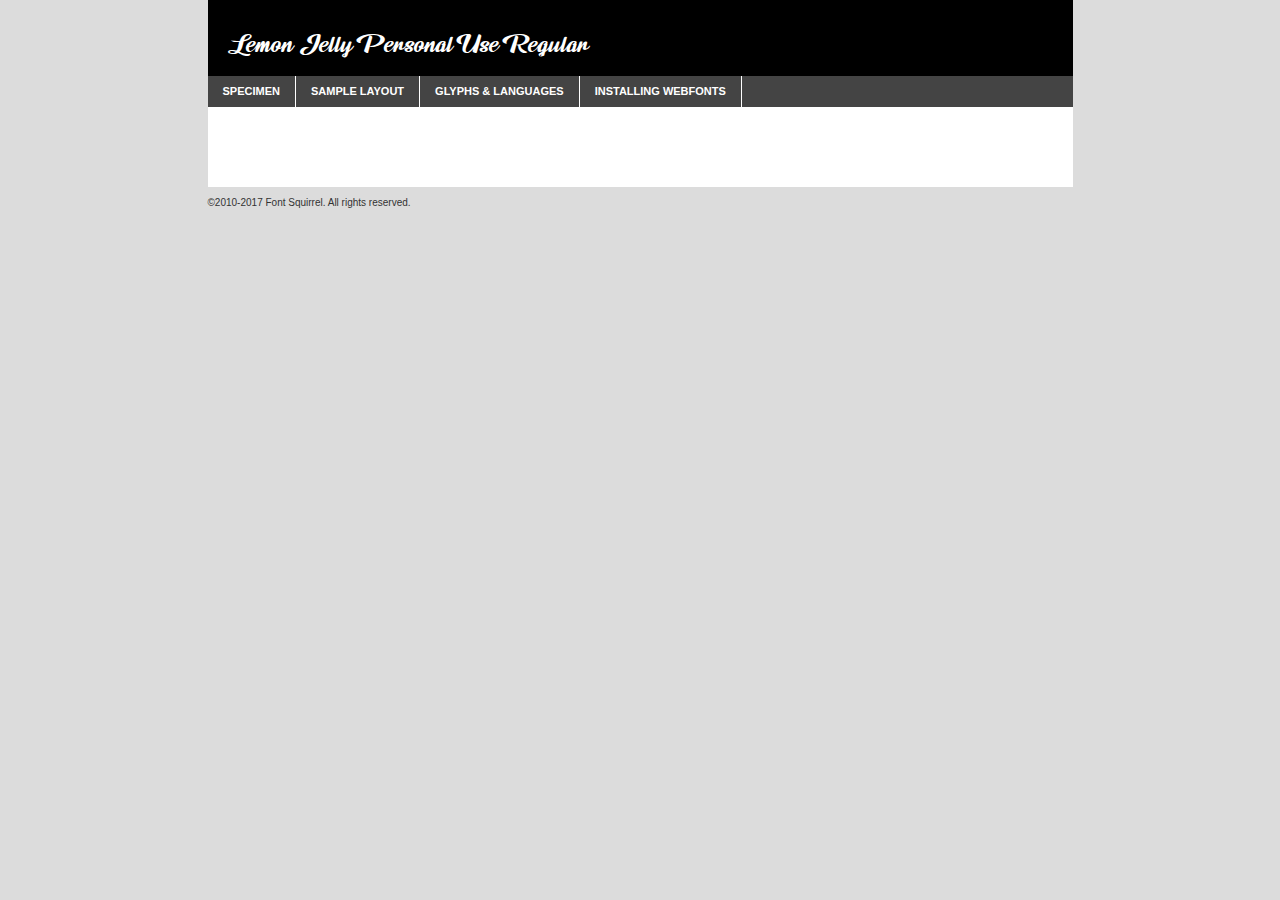
<file: fonts/lemonjellypersonaluse-deqr-demo.html>
<!DOCTYPE html PUBLIC "-//W3C//DTD XHTML 1.0 Transitional//EN"
        "http://www.w3.org/TR/xhtml1/DTD/xhtml1-transitional.dtd">

<html xmlns="http://www.w3.org/1999/xhtml" xml:lang="en" lang="en">
<head>
    <meta http-equiv="Content-Type" content="text/html; charset=utf-8"/>
    <script src="http://ajax.googleapis.com/ajax/libs/jquery/1.7.2/jquery.min.js" type="text/javascript" charset="utf-8"></script>
    <script type="text/javascript">
		(function($) {
			$.fn.easyTabs = function(option) {
				var param = jQuery.extend({ fadeSpeed: 'fast', defaultContent: 1, activeClass: 'active' }, option);
				$(this).each(function() {
					var thisId = '#' + this.id;
					if ( param.defaultContent == '' )
					{
						param.defaultContent = 1;
					}
					if ( typeof param.defaultContent == 'number' )
					{
						var defaultTab = $(thisId + ' .tabs li:eq(' + (param.defaultContent - 1) + ') a').attr('href').substr(1);
					}
					else
					{
						var defaultTab = param.defaultContent;
					}
					$(thisId + ' .tabs li a').each(function() {
						var tabToHide = $(this).attr('href').substr(1);
						$('#' + tabToHide).addClass('easytabs-tab-content');
					});
					hideAll();
					changeContent(defaultTab);

					function hideAll() {$(thisId + ' .easytabs-tab-content').hide();}

					function changeContent(tabId)
					{
						hideAll();
						$(thisId + ' .tabs li').removeClass(param.activeClass);
						$(thisId + ' .tabs li a[href=#' + tabId + ']').closest('li').addClass(param.activeClass);
						if ( param.fadeSpeed != 'none' )
						{
							$(thisId + ' #' + tabId).fadeIn(param.fadeSpeed);
						}
						else
						{
							$(thisId + ' #' + tabId).show();
						}
					}

					$(thisId + ' .tabs li').click(function() {
						var tabId = $(this).find('a').attr('href').substr(1);
						changeContent(tabId);
						return false;
					});
				});
			}
		})(jQuery);
    </script>
    <link rel="stylesheet" href="specimen_files/specimen_stylesheet.css" type="text/css" charset="utf-8"/>
    <link rel="stylesheet" href="stylesheet.css" type="text/css" charset="utf-8"/>

    <style type="text/css">
        		body {
			font-family: 'lemon_jelly_personal_useRg';
        		}

            </style>

    <title>Lemon Jelly Personal Use Regular Specimen</title>


    <script type="text/javascript" charset="utf-8">
		$(document).ready(function() {
			$('#container').easyTabs({ defaultContent: 1 });
		});
    </script>
</head>

<body>
<div id="container">
    <div id="header">
		Lemon Jelly Personal Use Regular    </div>
    <ul class="tabs">
        <li><a href="#specimen">Specimen</a></li>
        <li><a href="#layout">Sample Layout</a></li>
		        <li><a href="#glyphs">Glyphs &amp; Languages</a></li>
        <li><a href="#installing">Installing Webfonts</a></li>

    </ul>

    <div id="main_content">


        <div id="specimen">

            <div class="section">
                <div class="grid12 firstcol">
                    <div class="huge">AaBb</div>
                </div>
            </div>

            <div class="section">
                <div class="glyph_range">A&#x200B;B&#x200b;C&#x200b;D&#x200b;E&#x200b;F&#x200b;G&#x200b;H&#x200b;I&#x200b;J&#x200b;K&#x200b;L&#x200b;M&#x200b;N&#x200b;O&#x200b;P&#x200b;Q&#x200b;R&#x200b;S&#x200b;T&#x200b;U&#x200b;V&#x200b;W&#x200b;X&#x200b;Y&#x200b;Z&#x200b;a&#x200b;b&#x200b;c&#x200b;d&#x200b;e&#x200b;f&#x200b;g&#x200b;h&#x200b;i&#x200b;j&#x200b;k&#x200b;l&#x200b;m&#x200b;n&#x200b;o&#x200b;p&#x200b;q&#x200b;r&#x200b;s&#x200b;t&#x200b;u&#x200b;v&#x200b;w&#x200b;x&#x200b;y&#x200b;z&#x200b;1&#x200b;2&#x200b;3&#x200b;4&#x200b;5&#x200b;6&#x200b;7&#x200b;8&#x200b;9&#x200b;0&#x200b;&amp;&#x200b;.&#x200b;,&#x200b;?&#x200b;!&#x200b;&#64;&#x200b;(&#x200b;)&#x200b;#&#x200b;$&#x200b;%&#x200b;*&#x200b;+&#x200b;-&#x200b;=&#x200b;:&#x200b;;</div>
            </div>
            <div class="section">
                <div class="grid12 firstcol">
                    <table class="sample_table">
                        <tr>
                            <td>10</td>
                            <td class="size10">abcdefghijklmnopqrstuvwxyzABCDEFGHIJKLMNOPQRSTUVWXYZ0123456789abcdefghijklmnopqrstuvwxyzABCDEFGHIJKLMNOPQRSTUVWXYZ0123456789abcdefghijklmnopqrstuvwxyzABCDEFGHIJKLMNOPQRSTUVWXYZ</td>
                        </tr>
                        <tr>
                            <td>11</td>
                            <td class="size11">abcdefghijklmnopqrstuvwxyzABCDEFGHIJKLMNOPQRSTUVWXYZ0123456789abcdefghijklmnopqrstuvwxyzABCDEFGHIJKLMNOPQRSTUVWXYZ0123456789abcdefghijklmnopqrstuvwxyzABCDEFGHIJKLMNOPQRSTUVWXYZ</td>
                        </tr>
                        <tr>
                            <td>12</td>
                            <td class="size12">abcdefghijklmnopqrstuvwxyzABCDEFGHIJKLMNOPQRSTUVWXYZ0123456789abcdefghijklmnopqrstuvwxyzABCDEFGHIJKLMNOPQRSTUVWXYZ0123456789abcdefghijklmnopqrstuvwxyzABCDEFGHIJKLMNOPQRSTUVWXYZ</td>
                        </tr>
                        <tr>
                            <td>13</td>
                            <td class="size13">abcdefghijklmnopqrstuvwxyzABCDEFGHIJKLMNOPQRSTUVWXYZ0123456789abcdefghijklmnopqrstuvwxyzABCDEFGHIJKLMNOPQRSTUVWXYZ0123456789abcdefghijklmnopqrstuvwxyzABCDEFGHIJKLMNOPQRSTUVWXYZ</td>
                        </tr>
                        <tr>
                            <td>14</td>
                            <td class="size14">abcdefghijklmnopqrstuvwxyzABCDEFGHIJKLMNOPQRSTUVWXYZ0123456789abcdefghijklmnopqrstuvwxyzABCDEFGHIJKLMNOPQRSTUVWXYZ0123456789abcdefghijklmnopqrstuvwxyzABCDEFGHIJKLMNOPQRSTUVWXYZ</td>
                        </tr>
                        <tr>
                            <td>16</td>
                            <td class="size16">abcdefghijklmnopqrstuvwxyzABCDEFGHIJKLMNOPQRSTUVWXYZ0123456789abcdefghijklmnopqrstuvwxyzABCDEFGHIJKLMNOPQRSTUVWXYZ</td>
                        </tr>
                        <tr>
                            <td>18</td>
                            <td class="size18">abcdefghijklmnopqrstuvwxyzABCDEFGHIJKLMNOPQRSTUVWXYZ0123456789abcdefghijklmnopqrstuvwxyzABCDEFGHIJKLMNOPQRSTUVWXYZ</td>
                        </tr>
                        <tr>
                            <td>20</td>
                            <td class="size20">abcdefghijklmnopqrstuvwxyzABCDEFGHIJKLMNOPQRSTUVWXYZ0123456789abcdefghijklmnopqrstuvwxyzABCDEFGHIJKLMNOPQRSTUVWXYZ</td>
                        </tr>
                        <tr>
                            <td>24</td>
                            <td class="size24">abcdefghijklmnopqrstuvwxyzABCDEFGHIJKLMNOPQRSTUVWXYZ0123456789abcdefghijklmnopqrstuvwxyzABCDEFGHIJKLMNOPQRSTUVWXYZ</td>
                        </tr>
                        <tr>
                            <td>30</td>
                            <td class="size30">abcdefghijklmnopqrstuvwxyzABCDEFGHIJKLMNOPQRSTUVWXYZ0123456789abcdefghijklmnopqrstuvwxyzABCDEFGHIJKLMNOPQRSTUVWXYZ</td>
                        </tr>
                        <tr>
                            <td>36</td>
                            <td class="size36">abcdefghijklmnopqrstuvwxyzABCDEFGHIJKLMNOPQRSTUVWXYZ0123456789abcdefghijklmnopqrstuvwxyzABCDEFGHIJKLMNOPQRSTUVWXYZ</td>
                        </tr>
                        <tr>
                            <td>48</td>
                            <td class="size48">abcdefghijklmnopqrstuvwxyzABCDEFGHIJKLMNOPQRSTUVWXYZ0123456789abcdefghijklmnopqrstuvwxyzABCDEFGHIJKLMNOPQRSTUVWXYZ</td>
                        </tr>
                        <tr>
                            <td>60</td>
                            <td class="size60">abcdefghijklmnopqrstuvwxyzABCDEFGHIJKLMNOPQRSTUVWXYZ0123456789abcdefghijklmnopqrstuvwxyzABCDEFGHIJKLMNOPQRSTUVWXYZ</td>
                        </tr>
                        <tr>
                            <td>72</td>
                            <td class="size72">abcdefghijklmnopqrstuvwxyzABCDEFGHIJKLMNOPQRSTUVWXYZ0123456789abcdefghijklmnopqrstuvwxyzABCDEFGHIJKLMNOPQRSTUVWXYZ</td>
                        </tr>
                        <tr>
                            <td>90</td>
                            <td class="size90">abcdefghijklmnopqrstuvwxyzABCDEFGHIJKLMNOPQRSTUVWXYZ0123456789abcdefghijklmnopqrstuvwxyzABCDEFGHIJKLMNOPQRSTUVWXYZ</td>
                        </tr>
                    </table>

                </div>

            </div>


            <div class="section" id="bodycomparison">


                <div id="xheight">
                    <div class="fontbody">&#x25FC;&#x25FC;&#x25FC;&#x25FC;&#x25FC;&#x25FC;&#x25FC;&#x25FC;&#x25FC;&#x25FC;&#x25FC;&#x25FC;&#x25FC;&#x25FC;&#x25FC;&#x25FC;&#x25FC;&#x25FC;&#x25FC;&#x25FC;&#x25FC;&#x25FC;&#x25FC;&#x25FC;&#x25FC;&#x25FC;&#x25FC;&#x25FC;&#x25FC;&#x25FC;&#x25FC;&#x25FC;&#x25FC;&#x25FC;&#x25FC;&#x25FC;&#x25FC;&#x25FC;&#x25FC;&#x25FC;&#x25FC;&#x25FC;&#x25FC;&#x25FC;&#x25FC;&#x25FC;&#x25FC;&#x25FC;&#x25FC;&#x25FC;&#x25FC;&#x25FC;&#x25FC;&#x25FC;&#x25FC;&#x25FC;&#x25FC;&#x25FC;&#x25FC;&#x25FC;&#x25FC;&#x25FC;&#x25FC;&#x25FC;&#x25FC;&#x25FC;&#x25FC;&#x25FC;&#x25FC;&#x25FC;&#x25FC;&#x25FC;&#x25FC;&#x25FC;&#x25FC;&#x25FC;&#x25FC;&#x25FC;&#x25FC;&#x25FC;&#x25FC;&#x25FC;&#x25FC;&#x25FC;&#x25FC;&#x25FC;&#x25FC;&#x25FC;&#x25FC;&#x25FC;&#x25FC;&#x25FC;&#x25FC;&#x25FC;&#x25FC;&#x25FC;&#x25FC;&#x25FC;&#x25FC;body</div>
                    <div class="arialbody">body</div>
                    <div class="verdanabody">body</div>
                    <div class="georgiabody">body</div>
                </div>
                <div class="fontbody" style="z-index:1">
                    body<span>Lemon Jelly Personal Use Regular</span>
                </div>
                <div class="arialbody" style="z-index:1">
                    body<span>Arial</span>
                </div>
                <div class="verdanabody" style="z-index:1">
                    body<span>Verdana</span>
                </div>
                <div class="georgiabody" style="z-index:1">
                    body<span>Georgia</span>
                </div>


            </div>


            <div class="section psample psample_row1" id="">

                <div class="grid2 firstcol">
                    <p class="size10"><span>10.</span>Aenean lacinia bibendum nulla sed consectetur. Fusce dapibus, tellus ac cursus commodo, tortor mauris condimentum nibh, ut fermentum massa justo sit amet risus. Nullam id dolor id nibh ultricies vehicula ut id elit. Cum sociis natoque penatibus et magnis dis parturient montes, nascetur ridiculus mus. Nulla vitae elit libero, a pharetra augue.</p>

                </div>
                <div class="grid3">
                    <p class="size11"><span>11.</span>Aenean lacinia bibendum nulla sed consectetur. Fusce dapibus, tellus ac cursus commodo, tortor mauris condimentum nibh, ut fermentum massa justo sit amet risus. Nullam id dolor id nibh ultricies vehicula ut id elit. Cum sociis natoque penatibus et magnis dis parturient montes, nascetur ridiculus mus. Nulla vitae elit libero, a pharetra augue.</p>

                </div>
                <div class="grid3">
                    <p class="size12"><span>12.</span>Aenean lacinia bibendum nulla sed consectetur. Fusce dapibus, tellus ac cursus commodo, tortor mauris condimentum nibh, ut fermentum massa justo sit amet risus. Nullam id dolor id nibh ultricies vehicula ut id elit. Cum sociis natoque penatibus et magnis dis parturient montes, nascetur ridiculus mus. Nulla vitae elit libero, a pharetra augue.</p>

                </div>
                <div class="grid4">
                    <p class="size13"><span>13.</span>Aenean lacinia bibendum nulla sed consectetur. Fusce dapibus, tellus ac cursus commodo, tortor mauris condimentum nibh, ut fermentum massa justo sit amet risus. Nullam id dolor id nibh ultricies vehicula ut id elit. Cum sociis natoque penatibus et magnis dis parturient montes, nascetur ridiculus mus. Nulla vitae elit libero, a pharetra augue.</p>

                </div>
                <div class="white_blend"></div>

            </div>
            <div class="section psample psample_row2" id="">
                <div class="grid3 firstcol">
                    <p class="size14"><span>14.</span>Aenean lacinia bibendum nulla sed consectetur. Fusce dapibus, tellus ac cursus commodo, tortor mauris condimentum nibh, ut fermentum massa justo sit amet risus. Nullam id dolor id nibh ultricies vehicula ut id elit. Cum sociis natoque penatibus et magnis dis parturient montes, nascetur ridiculus mus. Nulla vitae elit libero, a pharetra augue.</p>

                </div>
                <div class="grid4">
                    <p class="size16"><span>16.</span>Aenean lacinia bibendum nulla sed consectetur. Fusce dapibus, tellus ac cursus commodo, tortor mauris condimentum nibh, ut fermentum massa justo sit amet risus. Nullam id dolor id nibh ultricies vehicula ut id elit. Cum sociis natoque penatibus et magnis dis parturient montes, nascetur ridiculus mus. Nulla vitae elit libero, a pharetra augue.</p>

                </div>
                <div class="grid5">
                    <p class="size18"><span>18.</span>Aenean lacinia bibendum nulla sed consectetur. Fusce dapibus, tellus ac cursus commodo, tortor mauris condimentum nibh, ut fermentum massa justo sit amet risus. Nullam id dolor id nibh ultricies vehicula ut id elit. Cum sociis natoque penatibus et magnis dis parturient montes, nascetur ridiculus mus. Nulla vitae elit libero, a pharetra augue.</p>

                </div>

                <div class="white_blend"></div>

            </div>

            <div class="section psample psample_row3" id="">
                <div class="grid5 firstcol">
                    <p class="size20"><span>20.</span>Aenean lacinia bibendum nulla sed consectetur. Fusce dapibus, tellus ac cursus commodo, tortor mauris condimentum nibh, ut fermentum massa justo sit amet risus. Nullam id dolor id nibh ultricies vehicula ut id elit. Cum sociis natoque penatibus et magnis dis parturient montes, nascetur ridiculus mus. Nulla vitae elit libero, a pharetra augue.</p>
                </div>
                <div class="grid7">
                    <p class="size24"><span>24.</span>Aenean lacinia bibendum nulla sed consectetur. Fusce dapibus, tellus ac cursus commodo, tortor mauris condimentum nibh, ut fermentum massa justo sit amet risus. Nullam id dolor id nibh ultricies vehicula ut id elit. Cum sociis natoque penatibus et magnis dis parturient montes, nascetur ridiculus mus. Nulla vitae elit libero, a pharetra augue.</p>
                </div>

                <div class="white_blend"></div>

            </div>

            <div class="section psample psample_row4" id="">
                <div class="grid12 firstcol">
                    <p class="size30"><span>30.</span>Aenean lacinia bibendum nulla sed consectetur. Fusce dapibus, tellus ac cursus commodo, tortor mauris condimentum nibh, ut fermentum massa justo sit amet risus. Nullam id dolor id nibh ultricies vehicula ut id elit. Cum sociis natoque penatibus et magnis dis parturient montes, nascetur ridiculus mus. Nulla vitae elit libero, a pharetra augue.</p>
                </div>
                <div class="white_blend"></div>

            </div>


            <div class="section psample psample_row1 fullreverse">
                <div class="grid2 firstcol">
                    <p class="size10"><span>10.</span>Aenean lacinia bibendum nulla sed consectetur. Fusce dapibus, tellus ac cursus commodo, tortor mauris condimentum nibh, ut fermentum massa justo sit amet risus. Nullam id dolor id nibh ultricies vehicula ut id elit. Cum sociis natoque penatibus et magnis dis parturient montes, nascetur ridiculus mus. Nulla vitae elit libero, a pharetra augue.</p>

                </div>
                <div class="grid3">
                    <p class="size11"><span>11.</span>Aenean lacinia bibendum nulla sed consectetur. Fusce dapibus, tellus ac cursus commodo, tortor mauris condimentum nibh, ut fermentum massa justo sit amet risus. Nullam id dolor id nibh ultricies vehicula ut id elit. Cum sociis natoque penatibus et magnis dis parturient montes, nascetur ridiculus mus. Nulla vitae elit libero, a pharetra augue.</p>

                </div>
                <div class="grid3">
                    <p class="size12"><span>12.</span>Aenean lacinia bibendum nulla sed consectetur. Fusce dapibus, tellus ac cursus commodo, tortor mauris condimentum nibh, ut fermentum massa justo sit amet risus. Nullam id dolor id nibh ultricies vehicula ut id elit. Cum sociis natoque penatibus et magnis dis parturient montes, nascetur ridiculus mus. Nulla vitae elit libero, a pharetra augue.</p>

                </div>
                <div class="grid4">
                    <p class="size13"><span>13.</span>Aenean lacinia bibendum nulla sed consectetur. Fusce dapibus, tellus ac cursus commodo, tortor mauris condimentum nibh, ut fermentum massa justo sit amet risus. Nullam id dolor id nibh ultricies vehicula ut id elit. Cum sociis natoque penatibus et magnis dis parturient montes, nascetur ridiculus mus. Nulla vitae elit libero, a pharetra augue.</p>

                </div>
                <div class="black_blend"></div>

            </div>

            <div class="section psample psample_row2 fullreverse">
                <div class="grid3 firstcol">
                    <p class="size14"><span>14.</span>Aenean lacinia bibendum nulla sed consectetur. Fusce dapibus, tellus ac cursus commodo, tortor mauris condimentum nibh, ut fermentum massa justo sit amet risus. Nullam id dolor id nibh ultricies vehicula ut id elit. Cum sociis natoque penatibus et magnis dis parturient montes, nascetur ridiculus mus. Nulla vitae elit libero, a pharetra augue.</p>

                </div>
                <div class="grid4">
                    <p class="size16"><span>16.</span>Aenean lacinia bibendum nulla sed consectetur. Fusce dapibus, tellus ac cursus commodo, tortor mauris condimentum nibh, ut fermentum massa justo sit amet risus. Nullam id dolor id nibh ultricies vehicula ut id elit. Cum sociis natoque penatibus et magnis dis parturient montes, nascetur ridiculus mus. Nulla vitae elit libero, a pharetra augue.</p>

                </div>
                <div class="grid5">
                    <p class="size18"><span>18.</span>Aenean lacinia bibendum nulla sed consectetur. Fusce dapibus, tellus ac cursus commodo, tortor mauris condimentum nibh, ut fermentum massa justo sit amet risus. Nullam id dolor id nibh ultricies vehicula ut id elit. Cum sociis natoque penatibus et magnis dis parturient montes, nascetur ridiculus mus. Nulla vitae elit libero, a pharetra augue.</p>

                </div>
                <div class="black_blend"></div>

            </div>

            <div class="section psample fullreverse psample_row3" id="">
                <div class="grid5 firstcol">
                    <p class="size20"><span>20.</span>Aenean lacinia bibendum nulla sed consectetur. Fusce dapibus, tellus ac cursus commodo, tortor mauris condimentum nibh, ut fermentum massa justo sit amet risus. Nullam id dolor id nibh ultricies vehicula ut id elit. Cum sociis natoque penatibus et magnis dis parturient montes, nascetur ridiculus mus. Nulla vitae elit libero, a pharetra augue.</p>
                </div>
                <div class="grid7">
                    <p class="size24"><span>24.</span>Aenean lacinia bibendum nulla sed consectetur. Fusce dapibus, tellus ac cursus commodo, tortor mauris condimentum nibh, ut fermentum massa justo sit amet risus. Nullam id dolor id nibh ultricies vehicula ut id elit. Cum sociis natoque penatibus et magnis dis parturient montes, nascetur ridiculus mus. Nulla vitae elit libero, a pharetra augue.</p>
                </div>

                <div class="black_blend"></div>

            </div>

            <div class="section psample fullreverse psample_row4" id="" style="border-bottom: 20px #000 solid;">
                <div class="grid12 firstcol">
                    <p class="size30"><span>30.</span>Aenean lacinia bibendum nulla sed consectetur. Fusce dapibus, tellus ac cursus commodo, tortor mauris condimentum nibh, ut fermentum massa justo sit amet risus. Nullam id dolor id nibh ultricies vehicula ut id elit. Cum sociis natoque penatibus et magnis dis parturient montes, nascetur ridiculus mus. Nulla vitae elit libero, a pharetra augue.</p>
                </div>
                <div class="black_blend"></div>

            </div>


        </div>

        <div id="layout">

            <div class="section">

                <div class="grid12 firstcol">
                    <h1>Lorem Ipsum Dolor</h1>
                    <h2>Etiam porta sem malesuada magna mollis euismod</h2>

                    <p class="byline">By <a href="#link">Aenean Lacinia</a></p>
                </div>
            </div>
            <div class="section">
                <div class="grid8 firstcol">
                    <p class="large">Donec sed odio dui. Morbi leo risus, porta ac consectetur ac, vestibulum at eros. Fusce dapibus, tellus ac cursus commodo, tortor mauris condimentum nibh, ut fermentum massa justo sit amet risus. </p>


                    <h3>Pellentesque ornare sem</h3>

                    <p>Maecenas sed diam eget risus varius blandit sit amet non magna. Maecenas faucibus mollis interdum. Donec ullamcorper nulla non metus auctor fringilla. Nullam id dolor id nibh ultricies vehicula ut id elit. Nullam id dolor id nibh ultricies vehicula ut id elit. </p>

                    <p>Aenean eu leo quam. Pellentesque ornare sem lacinia quam venenatis vestibulum. Lorem ipsum dolor sit amet, consectetur adipiscing elit. Cum sociis natoque penatibus et magnis dis parturient montes, nascetur ridiculus mus. </p>

                    <p>Nulla vitae elit libero, a pharetra augue. Praesent commodo cursus magna, vel scelerisque nisl consectetur et. Aenean lacinia bibendum nulla sed consectetur. </p>

                    <p>Nullam quis risus eget urna mollis ornare vel eu leo. Nullam quis risus eget urna mollis ornare vel eu leo. Maecenas sed diam eget risus varius blandit sit amet non magna. Donec ullamcorper nulla non metus auctor fringilla. </p>

                    <h3>Cras mattis consectetur</h3>

                    <p>Aenean eu leo quam. Pellentesque ornare sem lacinia quam venenatis vestibulum. Aenean lacinia bibendum nulla sed consectetur. Integer posuere erat a ante venenatis dapibus posuere velit aliquet. Cras mattis consectetur purus sit amet fermentum. </p>

                    <p>Nullam id dolor id nibh ultricies vehicula ut id elit. Nullam quis risus eget urna mollis ornare vel eu leo. Cras mattis consectetur purus sit amet fermentum.</p>
                </div>

                <div class="grid4 sidebar">

                    <div class="box reverse">
                        <p class="last">Nullam quis risus eget urna mollis ornare vel eu leo. Donec ullamcorper nulla non metus auctor fringilla. Cras mattis consectetur purus sit amet fermentum. Sed posuere consectetur est at lobortis. Lorem ipsum dolor sit amet, consectetur adipiscing elit. </p>
                    </div>

                    <p class="caption">Maecenas sed diam eget risus varius.</p>

                    <p>Vestibulum id ligula porta felis euismod semper. Integer posuere erat a ante venenatis dapibus posuere velit aliquet. Vestibulum id ligula porta felis euismod semper. Sed posuere consectetur est at lobortis. Maecenas sed diam eget risus varius blandit sit amet non magna. Fusce dapibus, tellus ac cursus commodo, tortor mauris condimentum nibh, ut fermentum massa justo sit amet risus. </p>


                    <p>Duis mollis, est non commodo luctus, nisi erat porttitor ligula, eget lacinia odio sem nec elit. Aenean lacinia bibendum nulla sed consectetur. Vivamus sagittis lacus vel augue laoreet rutrum faucibus dolor auctor. Aenean lacinia bibendum nulla sed consectetur. Nullam quis risus eget urna mollis ornare vel eu leo. </p>

                    <p>Praesent commodo cursus magna, vel scelerisque nisl consectetur et. Donec ullamcorper nulla non metus auctor fringilla. Maecenas faucibus mollis interdum. Fusce dapibus, tellus ac cursus commodo, tortor mauris condimentum nibh, ut fermentum massa justo sit amet risus. </p>

                </div>
            </div>

        </div>


		

        <div id="glyphs">
            <div class="section">
                <div class="grid12 firstcol">

                    <h1>Language Support</h1>
                    <p>The subset of Lemon Jelly Personal Use Regular in this kit supports the following languages:<br/>

						Albanian, Basque, Breton, Chamorro, Danish, Dutch, English, Faroese, Finnish, French, Frisian, Galician, German, Icelandic, Italian, Malagasy, Norwegian, Portuguese, Alsatian, Arapaho, Arrernte, Aymara, Bislama, Cebuano, Corsican, Fijian, French_creole, Genoese, Gilbertese, Greenlandic, Haitian_creole, Hiligaynon, Hmong, Hopi, Ibanag, Iloko_ilokano, Indonesian, Interglossa_glosa, Interlingua, Irish_gaelic, Jerriais, Lojban, Lombard, Luxembourgeois, Manx, Mohawk, Norfolk_pitcairnese, Occitan, Oromo, Pangasinan, Papiamento, Piedmontese, Potawatomi, Rhaeto-romance, Romansh, Rotokas, Sami_lule, Samoan, Sardinian, Scots_gaelic, Seychelles_creole, Shona, Sicilian, Somali, Southern_ndebele, Swahili, Swati_swazi, Tagalog_filipino_pilipino, Tetum, Tok_pisin, Uyghur_latinized, Volapuk, Walloon, Warlpiri, Xhosa, Yapese, Zulu, Latinbasic, Demo                    </p>
                    <h1>Glyph Chart</h1>
                    <p>The subset of Lemon Jelly Personal Use Regular in this kit includes all the glyphs listed below. Unicode entities are included above each glyph to help you insert individual characters into your layout.</p>
                    <div id="glyph_chart">

																																	                                <div><p>&amp;#13;</p>&#13;</div>
																				                                <div><p>&amp;#32;</p>&#32;</div>
																				                                <div><p>&amp;#48;</p>&#48;</div>
																				                                <div><p>&amp;#49;</p>&#49;</div>
																				                                <div><p>&amp;#50;</p>&#50;</div>
																				                                <div><p>&amp;#51;</p>&#51;</div>
																				                                <div><p>&amp;#52;</p>&#52;</div>
																				                                <div><p>&amp;#53;</p>&#53;</div>
																				                                <div><p>&amp;#54;</p>&#54;</div>
																				                                <div><p>&amp;#55;</p>&#55;</div>
																				                                <div><p>&amp;#56;</p>&#56;</div>
																				                                <div><p>&amp;#57;</p>&#57;</div>
																				                                <div><p>&amp;#65;</p>&#65;</div>
																				                                <div><p>&amp;#66;</p>&#66;</div>
																				                                <div><p>&amp;#67;</p>&#67;</div>
																				                                <div><p>&amp;#68;</p>&#68;</div>
																				                                <div><p>&amp;#69;</p>&#69;</div>
																				                                <div><p>&amp;#70;</p>&#70;</div>
																				                                <div><p>&amp;#71;</p>&#71;</div>
																				                                <div><p>&amp;#72;</p>&#72;</div>
																				                                <div><p>&amp;#73;</p>&#73;</div>
																				                                <div><p>&amp;#74;</p>&#74;</div>
																				                                <div><p>&amp;#75;</p>&#75;</div>
																				                                <div><p>&amp;#76;</p>&#76;</div>
																				                                <div><p>&amp;#77;</p>&#77;</div>
																				                                <div><p>&amp;#78;</p>&#78;</div>
																				                                <div><p>&amp;#79;</p>&#79;</div>
																				                                <div><p>&amp;#80;</p>&#80;</div>
																				                                <div><p>&amp;#81;</p>&#81;</div>
																				                                <div><p>&amp;#82;</p>&#82;</div>
																				                                <div><p>&amp;#83;</p>&#83;</div>
																				                                <div><p>&amp;#84;</p>&#84;</div>
																				                                <div><p>&amp;#85;</p>&#85;</div>
																				                                <div><p>&amp;#86;</p>&#86;</div>
																				                                <div><p>&amp;#87;</p>&#87;</div>
																				                                <div><p>&amp;#88;</p>&#88;</div>
																				                                <div><p>&amp;#89;</p>&#89;</div>
																				                                <div><p>&amp;#90;</p>&#90;</div>
																				                                <div><p>&amp;#95;</p>&#95;</div>
																				                                <div><p>&amp;#96;</p>&#96;</div>
																				                                <div><p>&amp;#97;</p>&#97;</div>
																				                                <div><p>&amp;#98;</p>&#98;</div>
																				                                <div><p>&amp;#99;</p>&#99;</div>
																				                                <div><p>&amp;#100;</p>&#100;</div>
																				                                <div><p>&amp;#101;</p>&#101;</div>
																				                                <div><p>&amp;#102;</p>&#102;</div>
																				                                <div><p>&amp;#103;</p>&#103;</div>
																				                                <div><p>&amp;#104;</p>&#104;</div>
																				                                <div><p>&amp;#105;</p>&#105;</div>
																				                                <div><p>&amp;#106;</p>&#106;</div>
																				                                <div><p>&amp;#107;</p>&#107;</div>
																				                                <div><p>&amp;#108;</p>&#108;</div>
																				                                <div><p>&amp;#109;</p>&#109;</div>
																				                                <div><p>&amp;#110;</p>&#110;</div>
																				                                <div><p>&amp;#111;</p>&#111;</div>
																				                                <div><p>&amp;#112;</p>&#112;</div>
																				                                <div><p>&amp;#113;</p>&#113;</div>
																				                                <div><p>&amp;#114;</p>&#114;</div>
																				                                <div><p>&amp;#115;</p>&#115;</div>
																				                                <div><p>&amp;#116;</p>&#116;</div>
																				                                <div><p>&amp;#117;</p>&#117;</div>
																				                                <div><p>&amp;#118;</p>&#118;</div>
																				                                <div><p>&amp;#119;</p>&#119;</div>
																				                                <div><p>&amp;#120;</p>&#120;</div>
																				                                <div><p>&amp;#121;</p>&#121;</div>
																				                                <div><p>&amp;#122;</p>&#122;</div>
																				                                <div><p>&amp;#160;</p>&#160;</div>
																				                                <div><p>&amp;#162;</p>&#162;</div>
																				                                <div><p>&amp;#163;</p>&#163;</div>
																				                                <div><p>&amp;#165;</p>&#165;</div>
																				                                <div><p>&amp;#166;</p>&#166;</div>
																				                                <div><p>&amp;#167;</p>&#167;</div>
																				                                <div><p>&amp;#168;</p>&#168;</div>
																				                                <div><p>&amp;#173;</p>&#173;</div>
																				                                <div><p>&amp;#175;</p>&#175;</div>
																				                                <div><p>&amp;#177;</p>&#177;</div>
																				                                <div><p>&amp;#180;</p>&#180;</div>
																				                                <div><p>&amp;#181;</p>&#181;</div>
																				                                <div><p>&amp;#183;</p>&#183;</div>
																				                                <div><p>&amp;#184;</p>&#184;</div>
																				                                <div><p>&amp;#192;</p>&#192;</div>
																				                                <div><p>&amp;#193;</p>&#193;</div>
																				                                <div><p>&amp;#194;</p>&#194;</div>
																				                                <div><p>&amp;#195;</p>&#195;</div>
																				                                <div><p>&amp;#196;</p>&#196;</div>
																				                                <div><p>&amp;#197;</p>&#197;</div>
																				                                <div><p>&amp;#198;</p>&#198;</div>
																				                                <div><p>&amp;#199;</p>&#199;</div>
																				                                <div><p>&amp;#200;</p>&#200;</div>
																				                                <div><p>&amp;#201;</p>&#201;</div>
																				                                <div><p>&amp;#202;</p>&#202;</div>
																				                                <div><p>&amp;#203;</p>&#203;</div>
																				                                <div><p>&amp;#204;</p>&#204;</div>
																				                                <div><p>&amp;#205;</p>&#205;</div>
																				                                <div><p>&amp;#206;</p>&#206;</div>
																				                                <div><p>&amp;#207;</p>&#207;</div>
																				                                <div><p>&amp;#208;</p>&#208;</div>
																				                                <div><p>&amp;#209;</p>&#209;</div>
																				                                <div><p>&amp;#210;</p>&#210;</div>
																				                                <div><p>&amp;#211;</p>&#211;</div>
																				                                <div><p>&amp;#212;</p>&#212;</div>
																				                                <div><p>&amp;#213;</p>&#213;</div>
																				                                <div><p>&amp;#214;</p>&#214;</div>
																				                                <div><p>&amp;#215;</p>&#215;</div>
																				                                <div><p>&amp;#216;</p>&#216;</div>
																				                                <div><p>&amp;#217;</p>&#217;</div>
																				                                <div><p>&amp;#218;</p>&#218;</div>
																				                                <div><p>&amp;#219;</p>&#219;</div>
																				                                <div><p>&amp;#220;</p>&#220;</div>
																				                                <div><p>&amp;#221;</p>&#221;</div>
																				                                <div><p>&amp;#222;</p>&#222;</div>
																				                                <div><p>&amp;#223;</p>&#223;</div>
																				                                <div><p>&amp;#224;</p>&#224;</div>
																				                                <div><p>&amp;#225;</p>&#225;</div>
																				                                <div><p>&amp;#226;</p>&#226;</div>
																				                                <div><p>&amp;#227;</p>&#227;</div>
																				                                <div><p>&amp;#228;</p>&#228;</div>
																				                                <div><p>&amp;#229;</p>&#229;</div>
																				                                <div><p>&amp;#230;</p>&#230;</div>
																				                                <div><p>&amp;#231;</p>&#231;</div>
																				                                <div><p>&amp;#232;</p>&#232;</div>
																				                                <div><p>&amp;#233;</p>&#233;</div>
																				                                <div><p>&amp;#234;</p>&#234;</div>
																				                                <div><p>&amp;#235;</p>&#235;</div>
																				                                <div><p>&amp;#236;</p>&#236;</div>
																				                                <div><p>&amp;#237;</p>&#237;</div>
																				                                <div><p>&amp;#238;</p>&#238;</div>
																				                                <div><p>&amp;#239;</p>&#239;</div>
																				                                <div><p>&amp;#240;</p>&#240;</div>
																				                                <div><p>&amp;#241;</p>&#241;</div>
																				                                <div><p>&amp;#242;</p>&#242;</div>
																				                                <div><p>&amp;#243;</p>&#243;</div>
																				                                <div><p>&amp;#244;</p>&#244;</div>
																				                                <div><p>&amp;#245;</p>&#245;</div>
																				                                <div><p>&amp;#246;</p>&#246;</div>
																				                                <div><p>&amp;#248;</p>&#248;</div>
																				                                <div><p>&amp;#249;</p>&#249;</div>
																				                                <div><p>&amp;#250;</p>&#250;</div>
																				                                <div><p>&amp;#251;</p>&#251;</div>
																				                                <div><p>&amp;#252;</p>&#252;</div>
																				                                <div><p>&amp;#253;</p>&#253;</div>
																				                                <div><p>&amp;#254;</p>&#254;</div>
																				                                <div><p>&amp;#255;</p>&#255;</div>
																				                                <div><p>&amp;#338;</p>&#338;</div>
																				                                <div><p>&amp;#339;</p>&#339;</div>
																				                                <div><p>&amp;#376;</p>&#376;</div>
																				                                <div><p>&amp;#710;</p>&#710;</div>
																				                                <div><p>&amp;#732;</p>&#732;</div>
																				                                <div><p>&amp;#8192;</p>&#8192;</div>
																				                                <div><p>&amp;#8193;</p>&#8193;</div>
																				                                <div><p>&amp;#8194;</p>&#8194;</div>
																				                                <div><p>&amp;#8195;</p>&#8195;</div>
																				                                <div><p>&amp;#8196;</p>&#8196;</div>
																				                                <div><p>&amp;#8197;</p>&#8197;</div>
																				                                <div><p>&amp;#8198;</p>&#8198;</div>
																				                                <div><p>&amp;#8199;</p>&#8199;</div>
																				                                <div><p>&amp;#8200;</p>&#8200;</div>
																				                                <div><p>&amp;#8201;</p>&#8201;</div>
																				                                <div><p>&amp;#8202;</p>&#8202;</div>
																				                                <div><p>&amp;#8218;</p>&#8218;</div>
																				                                <div><p>&amp;#8222;</p>&#8222;</div>
																				                                <div><p>&amp;#8239;</p>&#8239;</div>
																				                                <div><p>&amp;#8287;</p>&#8287;</div>
																				                                <div><p>&amp;#8364;</p>&#8364;</div>
																				                                <div><p>&amp;#9724;</p>&#9724;</div>
																				                                <div><p>&amp;#64257;</p>&#64257;</div>
																				                                <div><p>&amp;#64258;</p>&#64258;</div>
																				                                <div><p>&amp;#64259;</p>&#64259;</div>
																				                                <div><p>&amp;#64260;</p>&#64260;</div>
																																													                    </div>
                </div>


            </div>
        </div>


        <div id="specs">

        </div>

        <div id="installing">
            <div class="section">
                <div class="grid7 firstcol">
                    <h1>Installing Webfonts</h1>

                    <p>Webfonts are supported by all major browser platforms but not all in the same way. There are currently four different font formats that must be included in order to target all browsers. This includes TTF, WOFF, EOT and SVG.</p>

                    <h2>1. Upload your webfonts</h2>
                    <p>You must upload your webfont kit to your website. They should be in or near the same directory as your CSS files.</p>

                    <h2>2. Include the webfont stylesheet</h2>
                    <p>A special CSS @font-face declaration helps the various browsers select the appropriate font it needs without causing you a bunch of headaches. Learn more about this syntax by reading the <a href="https://www.fontspring.com/blog/further-hardening-of-the-bulletproof-syntax">Fontspring blog post</a> about it. The code for it is as follows:</p>


                    <code>
                        @font-face{
                        font-family: 'MyWebFont';
                        src: url('WebFont.eot');
                        src: url('WebFont.eot?#iefix') format('embedded-opentype'),
                        url('WebFont.woff') format('woff'),
                        url('WebFont.ttf') format('truetype'),
                        url('WebFont.svg#webfont') format('svg');
                        }
                    </code>

                    <p>We've already gone ahead and generated the code for you. All you have to do is link to the stylesheet in your HTML, like this:</p>
                    <code>&lt;link rel=&quot;stylesheet&quot; href=&quot;stylesheet.css&quot; type=&quot;text/css&quot; charset=&quot;utf-8&quot; /&gt;</code>

                    <h2>3. Modify your own stylesheet</h2>
                    <p>To take advantage of your new fonts, you must tell your stylesheet to use them. Look at the original @font-face declaration above and find the property called "font-family." The name linked there will be what you use to reference the font. Prepend that webfont name to the font stack in the "font-family" property, inside the selector you want to change. For example:</p>
                    <code>p { font-family: 'WebFont', Arial, sans-serif; }</code>

                    <h2>4. Test</h2>
                    <p>Getting webfonts to work cross-browser <em>can</em> be tricky. Use the information in the sidebar to help you if you find that fonts aren't loading in a particular browser.</p>
                </div>

                <div class="grid5 sidebar">
                    <div class="box">
                        <h2>Troubleshooting<br/>Font-Face Problems</h2>
                        <p>Having trouble getting your webfonts to load in your new website? Here are some tips to sort out what might be the problem.</p>

                        <h3>Fonts not showing in any browser</h3>

                        <p>This sounds like you need to work on the plumbing. You either did not upload the fonts to the correct directory, or you did not link the fonts properly in the CSS. If you've confirmed that all this is correct and you still have a problem, take a look at your .htaccess file and see if requests are getting intercepted.</p>

                        <h3>Fonts not loading in iPhone or iPad</h3>

                        <p>The most common problem here is that you are serving the fonts from an IIS server. IIS refuses to serve files that have unknown MIME types. If that is the case, you must set the MIME type for SVG to "image/svg+xml" in the server settings. Follow these instructions from Microsoft if you need help.</p>

                        <h3>Fonts not loading in Firefox</h3>

                        <p>The primary reason for this failure? You are still using a version Firefox older than 3.5. So upgrade already! If that isn't it, then you are very likely serving fonts from a different domain. Firefox requires that all font assets be served from the same domain. Lastly it is possible that you need to add WOFF to your list of MIME types (if you are serving via IIS.)</p>

                        <h3>Fonts not loading in IE</h3>

                        <p>Are you looking at Internet Explorer on an actual Windows machine or are you cheating by using a service like Adobe BrowserLab? Many of these screenshot services do not render @font-face for IE. Best to test it on a real machine.</p>

                        <h3>Fonts not loading in IE9</h3>

                        <p>IE9, like Firefox, requires that fonts be served from the same domain as the website. Make sure that is the case.</p>
                    </div>
                </div>
            </div>

        </div>

    </div>
    <div id="footer">
        <p>&copy;2010-2017 Font Squirrel. All rights reserved.</p>
    </div>
</div>
</body>
</html>
</file>
<file: style.css>
* {
    margin: 0;
    padding: 0;
    box-sizing: border-box;
}

@font-face {
    font-family: "summertime";
    src: url(fonts/beautifulpeoplepersonaluse-de0g-webfont.woff2);
}

@font-face {
    font-family: "summertime2";
    src: url(fonts/lemonjellypersonaluse-deqr-webfont.woff2);
    font-size: 400px;
}

body {
    height: 100vh;
    overflow: hidden;
    background-color: bisque;
}
#container {
    display: flex;
    width: 70%;
    margin: 0 auto;
    background-color:floralwhite;
}

#illustration {
    position: relative;
}
#illustration > img {
    height: 100vh;
    position: relative;
    
}

#illustration > p {
    position: absolute;
    top: 41%;
    width: 100%;
    height: 18%;
    text-align: center;
    display: flex;
    align-items: center;
    justify-content: center;
    background-color: rgba(0,0,0,0.3);
    font-family: "summertime";
    font-size: 3rem;
}

#intro p{
    padding: 0 5em;
    font-family: system-ui, -apple-system, BlinkMacSystemFont, 'Segoe UI', Roboto, Oxygen, Ubuntu, Cantarell, 'Open Sans', 'Helvetica Neue', sans-serif;
    font-size: 14px;
}

#main {
    display: flex;
    flex-direction: column;
    padding: 12em 0em;
    width: 100%;
}
form > #user-input {
    padding: 2em 5em;
    margin-top: 3em;
    box-shadow: rgba(0, 0, 0, 0.07) 0px 1px 2px, rgba(0, 0, 0, 0.07) 0px 2px 4px, rgba(0, 0, 0, 0.07) 0px 4px 8px, rgba(0, 0, 0, 0.07) 0px 8px 16px, rgba(0, 0, 0, 0.07) 0px 16px 32px, rgba(0, 0, 0, 0.07) 0px 32px 64px;}

form > #user-input > section {
    margin-top: 2em;
    display: flex;
    gap: 5em;
}

section > p {
    display: flex;
    flex-direction: column;
    width: 100%;
}

input {
    width: 100%;
    height: 30px;
    border-radius: 10px;
}

form > section {
    margin-top: 2em;
    padding: 0 5em;
}

button {
    border-radius: 10px;
    height: 50px;
    width: 50%;
    background-color: rgb(212, 139, 87);
    color: white;
    font-size: 1rem;
}

button:hover {
    background-color: aquamarine;
    color: black;
}

button + *{
    margin-top: 1.5em;
    
}
</file>
<file: fonts/stylesheet.css>
/*! Generated by Font Squirrel (https://www.fontsquirrel.com) on March 4, 2024 */



@font-face {
    font-family: 'beautiful_people_personal_uRg';
    src: url('beautifulpeoplepersonaluse-de0g-webfont.woff2') format('woff2'),
         url('beautifulpeoplepersonaluse-de0g-webfont.woff') format('woff');
    font-weight: normal;
    font-style: normal;

}




@font-face {
    font-family: 'lemon_jelly_personal_useRg';
    src: url('lemonjellypersonaluse-deqr-webfont.woff2') format('woff2'),
         url('lemonjellypersonaluse-deqr-webfont.woff') format('woff');
    font-weight: normal;
    font-style: normal;

}
</file>
<file: fonts/specimen_files/specimen_stylesheet.css>
@import url('grid_12-825-55-15.css');

/*  
	CSS Reset by Eric Meyer - Released under Public Domain
    http://meyerweb.com/eric/tools/css/reset/
*/
html, body, div, span, applet, object, iframe,
h1, h2, h3, h4, h5, h6, p, blockquote, pre,
a, abbr, acronym, address, big, cite, code,
del, dfn, em, font, img, ins, kbd, q, s, samp,
small, strike, strong, sub, sup, tt, var,
b, u, i, center, dl, dt, dd, ol, ul, li,
fieldset, form, label, legend, table,
caption, tbody, tfoot, thead, tr, th, td {
	margin:         0;
	padding:        0;
	border:         0;
	outline:        0;
	font-size:      100%;
	vertical-align: baseline;
	background:     transparent;
}

body {
	line-height: 1;
}

ol, ul {
	list-style: none;
}

blockquote, q {
	quotes: none;
}

blockquote:before, blockquote:after,
q:before, q:after {
	content: '';
	content: none;
}

:focus {
	outline: 0;
}

ins {
	text-decoration: none;
}

del {
	text-decoration: line-through;
}

table {
	border-collapse: collapse;
	border-spacing:  0;
}


body {
	color:            #000;
	background-color: #dcdcdc;
}

a {
	text-decoration: none;
	color:           #1883ba;
}

h1 {
	font-size:     32px;
	font-weight:   normal;
	font-style:    normal;
	margin-bottom: 18px;
}

h2 {
	font-size: 18px;
}

#container {
	width:  865px;
	margin: 0px auto;
}


#header {
	padding:          20px;
	font-size:        36px;
	background-color: #000;
	color:            #fff;
}

#header span {
	color: #666;
}

#main_content {
	background-color: #fff;
	padding:          60px 20px 20px;
}


#footer p {
	margin:         0;
	padding-top:    10px;
	padding-bottom: 50px;
	color:          #333;
	font:           10px Arial, sans-serif;
}

.tabs {
	width:            100%;
	height:           31px;
	background-color: #444;
}

.tabs li {
	float:            left;
	margin:           0;
	overflow:         hidden;
	background-color: #444;
}

.tabs li a {
	display:         block;
	color:           #fff;
	text-decoration: none;
	font:            bold 11px/11px 'Arial';
	text-transform:  uppercase;
	padding:         10px 15px;
	border-right:    1px solid #fff;
}

.tabs li a:hover {
	background-color: #00b3ff;

}

.tabs li.active a {
	color:            #000;
	background-color: #fff;
}


div.huge {

	font-size:      300px;
	line-height:    1em;
	padding:        0;
	letter-spacing: -.02em;
	overflow:       hidden;
}

div.glyph_range {
	font-size:   72px;
	line-height: 1.1em;
}

.size10 {
	font-size: 10px;
}

.size11 {
	font-size: 11px;
}

.size12 {
	font-size: 12px;
}

.size13 {
	font-size: 13px;
}

.size14 {
	font-size: 14px;
}

.size16 {
	font-size: 16px;
}

.size18 {
	font-size: 18px;
}

.size20 {
	font-size: 20px;
}

.size24 {
	font-size: 24px;
}

.size30 {
	font-size: 30px;
}

.size36 {
	font-size: 36px;
}

.size48 {
	font-size: 48px;
}

.size60 {
	font-size: 60px;
}

.size72 {
	font-size: 72px;
}

.size90 {
	font-size: 90px;
}


.psample_row1 {
	height: 120px;
}

.psample_row1 {
	height: 120px;
}

.psample_row2 {
	height: 160px;
}

.psample_row3 {
	height: 160px;
}

.psample_row4 {
	height: 160px;
}

.psample {
	overflow: hidden;
	position: relative;
}

.psample p {
	line-height: 1.3em;
	display:     block;
	overflow:    hidden;
	margin:      0;
}

.psample span {
	margin-right: .5em;
}

.white_blend {
	width:            100%;
	height:           61px;
	background-image: url([data-uri]);
	position:         absolute;
	bottom:           0;
}

.black_blend {
	width:            100%;
	height:           61px;
	background-image: url([data-uri]);
	position:         absolute;
	bottom:           0;
}

.fullreverse {
	background:    #000 !important;
	color:         #fff !important;
	margin-left:   -20px;
	padding-left:  20px;
	margin-right:  -20px;
	padding-right: 20px;
	padding:       20px;
	margin-bottom: 0;
}


.sample_table td {
	padding-top:    3px;
	padding-bottom: 5px;
	padding-left:   5px;
	vertical-align: middle;
	line-height:    1.2em;
}

.sample_table td:first-child {
	background-color: #eee;
	text-align:       right;
	padding-right:    5px;
	padding-left:     0;
	padding:          5px;
	font:             11px/12px 'Courier New', Courier, mono;
}

code {
	white-space:      pre;
	background-color: #eee;
	display:          block;
	padding:          10px;
	margin-bottom:    18px;
	overflow:         auto;
}


.bottom, .last {
	margin-bottom:  0 !important;
	padding-bottom: 0 !important;
}

.box {
	padding:       18px;
	margin-bottom: 18px;
	background:    #eee;
}

.reverse, .reversed {
	background: #000 !important;
	color:      #fff !important;
	border:     none !important;
}

#bodycomparison {
	position:    relative;
	overflow:    hidden;
	font-size:   72px;
	height:      90px;
	white-space: nowrap;
}

#bodycomparison div {
	font-size:   72px;
	line-height: 90px;
	display:     inline;
	margin:      0 15px 0 0;
	padding:     0;
}

#bodycomparison div span {
	font:     10px Arial;
	position: absolute;
	left:     0;
}

#xheight {
	float:       none;
	position:    absolute;
	color:       #d9f3ff;
	font-size:   72px;
	line-height: 90px;
}

.fontbody {
	position: relative;
}

.arialbody {
	font-family: Arial;
	position:    relative;
}

.verdanabody {
	font-family: Verdana;
	position:    relative;
}

.georgiabody {
	font-family: Georgia;
	position:    relative;
}

/* @group Layout page
 */

#layout h1 {
	font-size:   36px;
	line-height: 42px;
	font-weight: normal;
	font-style:  normal;
}

#layout h2 {
	font-size:   24px;
	line-height: 23px;
	font-weight: normal;
	font-style:  normal;
}

#layout h3 {
	font-size:   22px;
	line-height: 1.4em;
	margin-top:  1em;
	font-weight: normal;
	font-style:  normal;
}


#layout p.byline {
	font-size:     12px;
	margin-top:    18px;
	line-height:   12px;
	margin-bottom: 0;
}

#layout p {
	font-size:     14px;
	line-height:   21px;
	margin-bottom: .5em;
}

#layout p.large {
	font-size:   18px;
	line-height: 26px;
}

#layout .sidebar p {
	font-size:   12px;
	line-height: 1.4em;
}

#layout p.caption {
	font-size:     10px;
	margin-top:    -16px;
	margin-bottom: 18px;
}

/* @end */

/* @group Glyphs */

#glyph_chart div {
	background-color: #d9f3ff;
	color:            black;
	float:            left;
	font-size:        36px;
	height:           1.2em;
	line-height:      1.2em;
	margin-bottom:    1px;
	margin-right:     1px;
	text-align:       center;
	width:            1.2em;
	position:         relative;
	padding:          .6em .2em .2em;
}

#glyph_chart div p {
	position:         absolute;
	left:             0;
	top:              0;
	display:          block;
	text-align:       center;
	font:             bold 9px Arial, sans-serif;
	background-color: #3a768f;
	width:            100%;
	color:            #fff;
	padding:          2px 0;
}


#glyphs h1 {
	font-family: Arial, sans-serif;
}

/* @end */

/* @group Installing */

#installing {
	font: 13px Arial, sans-serif;
}

#installing p,
#glyphs p {
	line-height:   1.2em;
	margin-bottom: 18px;
	font:          13px Arial, sans-serif;
}


#installing h3 {
	font-size:  15px;
	margin-top: 18px;
}

/* @end */

#rendering h1 {
	font-family: Arial, sans-serif;
}

.render_table td {
	font:           11px 'Courier New', Courier, mono;
	vertical-align: middle;
}
</file>
